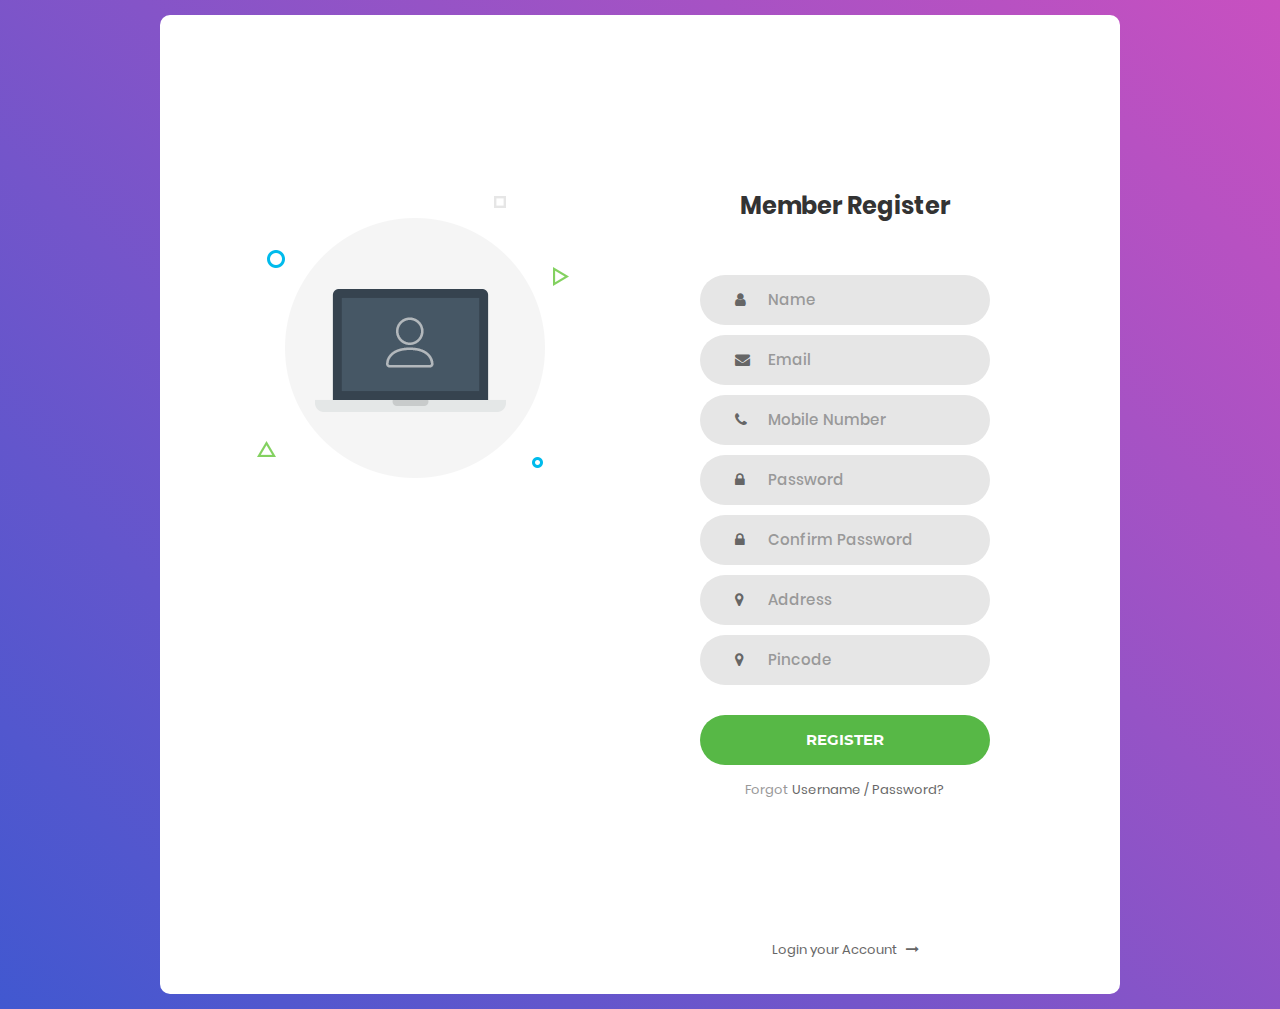
<file: log/register.html>
<!DOCTYPE html>
<html lang="en">
<head>
	<title>Login V1</title>
	<meta charset="UTF-8">
	<meta name="viewport" content="width=device-width, initial-scale=1">
<!--===============================================================================================-->	
	<link rel="icon" type="image/png" href="images/icons/favicon.ico"/>
<!--===============================================================================================-->
	<link rel="stylesheet" type="text/css" href="vendor/bootstrap/css/bootstrap.min.css">
<!--===============================================================================================-->
	<link rel="stylesheet" type="text/css" href="fonts/font-awesome-4.7.0/css/font-awesome.min.css">
<!--===============================================================================================-->
	<link rel="stylesheet" type="text/css" href="vendor/animate/animate.css">
<!--===============================================================================================-->	
	<link rel="stylesheet" type="text/css" href="vendor/css-hamburgers/hamburgers.min.css">
<!--===============================================================================================-->
	<link rel="stylesheet" type="text/css" href="vendor/select2/select2.min.css">
<!--===============================================================================================-->
	<link rel="stylesheet" type="text/css" href="css/util.css">
	<link rel="stylesheet" type="text/css" href="css/main.css">
<!--===============================================================================================-->
</head>
<body>
	
	<div class="limiter">
		<div class="container-login100">
			<div class="wrap-login100">
				<div class="login100-pic js-tilt" data-tilt>
					<img src="images/img-01.png" alt="IMG">
				</div>

				<form class="login100-form validate-form">
					<span class="login100-form-title">
						Member Register
					</span>

					<div class="wrap-input100 validate-input" >
						<input class="input100" type="text" name="name" placeholder="Name">
						<span class="focus-input100"></span>
						<span class="symbol-input100">
							<i class="fa fa-user" aria-hidden="true"></i>
						</span>
					</div>
					
					<div class="wrap-input100 validate-input">
						<input class="input100" type="text" name="email" placeholder="Email">
						<span class="focus-input100"></span>
						<span class="symbol-input100">
							<i class="fa fa-envelope" aria-hidden="true"></i>
						</span>
					</div>
					
					<div class="wrap-input100 validate-input">
						<input class="input100" type="text" name="number" placeholder="Mobile Number ">
						<span class="focus-input100"></span>
						<span class="symbol-input100">
							<i class="fa fa-phone" aria-hidden="true"></i>
						</span>
					</div>
					
					<div class="wrap-input100 validate-input" >
						<input class="input100" type="password" name="pass" placeholder="Password">
						<span class="focus-input100"></span>
						<span class="symbol-input100">
							<i class="fa fa-lock" aria-hidden="true"></i>
						</span>
					</div>
					
					<div class="wrap-input100 validate-input">
						<input class="input100" type="password" name="pass" placeholder="Confirm Password">
						<span class="focus-input100"></span>
						<span class="symbol-input100">
							<i class="fa fa-lock" aria-hidden="true"></i>
						</span>
					</div>
					
					<div class="wrap-input100 validate-input">
						<input class="input100" type="password" name="address" placeholder="Address">
						<span class="focus-input100"></span>
						<span class="symbol-input100">
							<i class="fa fa-map-marker" aria-hidden="true"></i>
						</span>
					</div>
					
					<div class="wrap-input100 validate-input">
						<input class="input100" type="password" name="address" placeholder="Pincode">
						<span class="focus-input100"></span>
						<span class="symbol-input100">
							<i class="fa fa-map-marker" aria-hidden="true"></i>
						</span>
					</div>
					
					<div class="container-login100-form-btn">
						<button class="login100-form-btn">
							Register
						</button>
					</div>

					<div class="text-center p-t-12">
						<span class="txt1">
							Forgot
						</span>
						<a class="txt2" href="#">
							Username / Password?
						</a>
					</div>

					<div class="text-center p-t-136">
						<a class="txt2" href="#">
							Login your Account
							<i class="fa fa-long-arrow-right m-l-5" aria-hidden="true"></i>
						</a>
					</div>
				</form>
			</div>
		</div>
	</div>
	
	

</body>
</html>
</file>
<file: log/css/util.css>
/*[ FONT SIZE ]
///////////////////////////////////////////////////////////
*/
.fs-1 {font-size: 1px;}
.fs-2 {font-size: 2px;}
.fs-3 {font-size: 3px;}
.fs-4 {font-size: 4px;}
.fs-5 {font-size: 5px;}
.fs-6 {font-size: 6px;}
.fs-7 {font-size: 7px;}
.fs-8 {font-size: 8px;}
.fs-9 {font-size: 9px;}
.fs-10 {font-size: 10px;}
.fs-11 {font-size: 11px;}
.fs-12 {font-size: 12px;}
.fs-13 {font-size: 13px;}
.fs-14 {font-size: 14px;}
.fs-15 {font-size: 15px;}
.fs-16 {font-size: 16px;}
.fs-17 {font-size: 17px;}
.fs-18 {font-size: 18px;}
.fs-19 {font-size: 19px;}
.fs-20 {font-size: 20px;}
.fs-21 {font-size: 21px;}
.fs-22 {font-size: 22px;}
.fs-23 {font-size: 23px;}
.fs-24 {font-size: 24px;}
.fs-25 {font-size: 25px;}
.fs-26 {font-size: 26px;}
.fs-27 {font-size: 27px;}
.fs-28 {font-size: 28px;}
.fs-29 {font-size: 29px;}
.fs-30 {font-size: 30px;}
.fs-31 {font-size: 31px;}
.fs-32 {font-size: 32px;}
.fs-33 {font-size: 33px;}
.fs-34 {font-size: 34px;}
.fs-35 {font-size: 35px;}
.fs-36 {font-size: 36px;}
.fs-37 {font-size: 37px;}
.fs-38 {font-size: 38px;}
.fs-39 {font-size: 39px;}
.fs-40 {font-size: 40px;}
.fs-41 {font-size: 41px;}
.fs-42 {font-size: 42px;}
.fs-43 {font-size: 43px;}
.fs-44 {font-size: 44px;}
.fs-45 {font-size: 45px;}
.fs-46 {font-size: 46px;}
.fs-47 {font-size: 47px;}
.fs-48 {font-size: 48px;}
.fs-49 {font-size: 49px;}
.fs-50 {font-size: 50px;}
.fs-51 {font-size: 51px;}
.fs-52 {font-size: 52px;}
.fs-53 {font-size: 53px;}
.fs-54 {font-size: 54px;}
.fs-55 {font-size: 55px;}
.fs-56 {font-size: 56px;}
.fs-57 {font-size: 57px;}
.fs-58 {font-size: 58px;}
.fs-59 {font-size: 59px;}
.fs-60 {font-size: 60px;}
.fs-61 {font-size: 61px;}
.fs-62 {font-size: 62px;}
.fs-63 {font-size: 63px;}
.fs-64 {font-size: 64px;}
.fs-65 {font-size: 65px;}
.fs-66 {font-size: 66px;}
.fs-67 {font-size: 67px;}
.fs-68 {font-size: 68px;}
.fs-69 {font-size: 69px;}
.fs-70 {font-size: 70px;}
.fs-71 {font-size: 71px;}
.fs-72 {font-size: 72px;}
.fs-73 {font-size: 73px;}
.fs-74 {font-size: 74px;}
.fs-75 {font-size: 75px;}
.fs-76 {font-size: 76px;}
.fs-77 {font-size: 77px;}
.fs-78 {font-size: 78px;}
.fs-79 {font-size: 79px;}
.fs-80 {font-size: 80px;}
.fs-81 {font-size: 81px;}
.fs-82 {font-size: 82px;}
.fs-83 {font-size: 83px;}
.fs-84 {font-size: 84px;}
.fs-85 {font-size: 85px;}
.fs-86 {font-size: 86px;}
.fs-87 {font-size: 87px;}
.fs-88 {font-size: 88px;}
.fs-89 {font-size: 89px;}
.fs-90 {font-size: 90px;}
.fs-91 {font-size: 91px;}
.fs-92 {font-size: 92px;}
.fs-93 {font-size: 93px;}
.fs-94 {font-size: 94px;}
.fs-95 {font-size: 95px;}
.fs-96 {font-size: 96px;}
.fs-97 {font-size: 97px;}
.fs-98 {font-size: 98px;}
.fs-99 {font-size: 99px;}
.fs-100 {font-size: 100px;}
.fs-101 {font-size: 101px;}
.fs-102 {font-size: 102px;}
.fs-103 {font-size: 103px;}
.fs-104 {font-size: 104px;}
.fs-105 {font-size: 105px;}
.fs-106 {font-size: 106px;}
.fs-107 {font-size: 107px;}
.fs-108 {font-size: 108px;}
.fs-109 {font-size: 109px;}
.fs-110 {font-size: 110px;}
.fs-111 {font-size: 111px;}
.fs-112 {font-size: 112px;}
.fs-113 {font-size: 113px;}
.fs-114 {font-size: 114px;}
.fs-115 {font-size: 115px;}
.fs-116 {font-size: 116px;}
.fs-117 {font-size: 117px;}
.fs-118 {font-size: 118px;}
.fs-119 {font-size: 119px;}
.fs-120 {font-size: 120px;}
.fs-121 {font-size: 121px;}
.fs-122 {font-size: 122px;}
.fs-123 {font-size: 123px;}
.fs-124 {font-size: 124px;}
.fs-125 {font-size: 125px;}
.fs-126 {font-size: 126px;}
.fs-127 {font-size: 127px;}
.fs-128 {font-size: 128px;}
.fs-129 {font-size: 129px;}
.fs-130 {font-size: 130px;}
.fs-131 {font-size: 131px;}
.fs-132 {font-size: 132px;}
.fs-133 {font-size: 133px;}
.fs-134 {font-size: 134px;}
.fs-135 {font-size: 135px;}
.fs-136 {font-size: 136px;}
.fs-137 {font-size: 137px;}
.fs-138 {font-size: 138px;}
.fs-139 {font-size: 139px;}
.fs-140 {font-size: 140px;}
.fs-141 {font-size: 141px;}
.fs-142 {font-size: 142px;}
.fs-143 {font-size: 143px;}
.fs-144 {font-size: 144px;}
.fs-145 {font-size: 145px;}
.fs-146 {font-size: 146px;}
.fs-147 {font-size: 147px;}
.fs-148 {font-size: 148px;}
.fs-149 {font-size: 149px;}
.fs-150 {font-size: 150px;}
.fs-151 {font-size: 151px;}
.fs-152 {font-size: 152px;}
.fs-153 {font-size: 153px;}
.fs-154 {font-size: 154px;}
.fs-155 {font-size: 155px;}
.fs-156 {font-size: 156px;}
.fs-157 {font-size: 157px;}
.fs-158 {font-size: 158px;}
.fs-159 {font-size: 159px;}
.fs-160 {font-size: 160px;}
.fs-161 {font-size: 161px;}
.fs-162 {font-size: 162px;}
.fs-163 {font-size: 163px;}
.fs-164 {font-size: 164px;}
.fs-165 {font-size: 165px;}
.fs-166 {font-size: 166px;}
.fs-167 {font-size: 167px;}
.fs-168 {font-size: 168px;}
.fs-169 {font-size: 169px;}
.fs-170 {font-size: 170px;}
.fs-171 {font-size: 171px;}
.fs-172 {font-size: 172px;}
.fs-173 {font-size: 173px;}
.fs-174 {font-size: 174px;}
.fs-175 {font-size: 175px;}
.fs-176 {font-size: 176px;}
.fs-177 {font-size: 177px;}
.fs-178 {font-size: 178px;}
.fs-179 {font-size: 179px;}
.fs-180 {font-size: 180px;}
.fs-181 {font-size: 181px;}
.fs-182 {font-size: 182px;}
.fs-183 {font-size: 183px;}
.fs-184 {font-size: 184px;}
.fs-185 {font-size: 185px;}
.fs-186 {font-size: 186px;}
.fs-187 {font-size: 187px;}
.fs-188 {font-size: 188px;}
.fs-189 {font-size: 189px;}
.fs-190 {font-size: 190px;}
.fs-191 {font-size: 191px;}
.fs-192 {font-size: 192px;}
.fs-193 {font-size: 193px;}
.fs-194 {font-size: 194px;}
.fs-195 {font-size: 195px;}
.fs-196 {font-size: 196px;}
.fs-197 {font-size: 197px;}
.fs-198 {font-size: 198px;}
.fs-199 {font-size: 199px;}
.fs-200 {font-size: 200px;}

/*[ PADDING ]
///////////////////////////////////////////////////////////
*/
.p-t-0 {padding-top: 0px;}
.p-t-1 {padding-top: 1px;}
.p-t-2 {padding-top: 2px;}
.p-t-3 {padding-top: 3px;}
.p-t-4 {padding-top: 4px;}
.p-t-5 {padding-top: 5px;}
.p-t-6 {padding-top: 6px;}
.p-t-7 {padding-top: 7px;}
.p-t-8 {padding-top: 8px;}
.p-t-9 {padding-top: 9px;}
.p-t-10 {padding-top: 10px;}
.p-t-11 {padding-top: 11px;}
.p-t-12 {padding-top: 12px;}
.p-t-13 {padding-top: 13px;}
.p-t-14 {padding-top: 14px;}
.p-t-15 {padding-top: 15px;}
.p-t-16 {padding-top: 16px;}
.p-t-17 {padding-top: 17px;}
.p-t-18 {padding-top: 18px;}
.p-t-19 {padding-top: 19px;}
.p-t-20 {padding-top: 20px;}
.p-t-21 {padding-top: 21px;}
.p-t-22 {padding-top: 22px;}
.p-t-23 {padding-top: 23px;}
.p-t-24 {padding-top: 24px;}
.p-t-25 {padding-top: 25px;}
.p-t-26 {padding-top: 26px;}
.p-t-27 {padding-top: 27px;}
.p-t-28 {padding-top: 28px;}
.p-t-29 {padding-top: 29px;}
.p-t-30 {padding-top: 30px;}
.p-t-31 {padding-top: 31px;}
.p-t-32 {padding-top: 32px;}
.p-t-33 {padding-top: 33px;}
.p-t-34 {padding-top: 34px;}
.p-t-35 {padding-top: 35px;}
.p-t-36 {padding-top: 36px;}
.p-t-37 {padding-top: 37px;}
.p-t-38 {padding-top: 38px;}
.p-t-39 {padding-top: 39px;}
.p-t-40 {padding-top: 40px;}
.p-t-41 {padding-top: 41px;}
.p-t-42 {padding-top: 42px;}
.p-t-43 {padding-top: 43px;}
.p-t-44 {padding-top: 44px;}
.p-t-45 {padding-top: 45px;}
.p-t-46 {padding-top: 46px;}
.p-t-47 {padding-top: 47px;}
.p-t-48 {padding-top: 48px;}
.p-t-49 {padding-top: 49px;}
.p-t-50 {padding-top: 50px;}
.p-t-51 {padding-top: 51px;}
.p-t-52 {padding-top: 52px;}
.p-t-53 {padding-top: 53px;}
.p-t-54 {padding-top: 54px;}
.p-t-55 {padding-top: 55px;}
.p-t-56 {padding-top: 56px;}
.p-t-57 {padding-top: 57px;}
.p-t-58 {padding-top: 58px;}
.p-t-59 {padding-top: 59px;}
.p-t-60 {padding-top: 60px;}
.p-t-61 {padding-top: 61px;}
.p-t-62 {padding-top: 62px;}
.p-t-63 {padding-top: 63px;}
.p-t-64 {padding-top: 64px;}
.p-t-65 {padding-top: 65px;}
.p-t-66 {padding-top: 66px;}
.p-t-67 {padding-top: 67px;}
.p-t-68 {padding-top: 68px;}
.p-t-69 {padding-top: 69px;}
.p-t-70 {padding-top: 70px;}
.p-t-71 {padding-top: 71px;}
.p-t-72 {padding-top: 72px;}
.p-t-73 {padding-top: 73px;}
.p-t-74 {padding-top: 74px;}
.p-t-75 {padding-top: 75px;}
.p-t-76 {padding-top: 76px;}
.p-t-77 {padding-top: 77px;}
.p-t-78 {padding-top: 78px;}
.p-t-79 {padding-top: 79px;}
.p-t-80 {padding-top: 80px;}
.p-t-81 {padding-top: 81px;}
.p-t-82 {padding-top: 82px;}
.p-t-83 {padding-top: 83px;}
.p-t-84 {padding-top: 84px;}
.p-t-85 {padding-top: 85px;}
.p-t-86 {padding-top: 86px;}
.p-t-87 {padding-top: 87px;}
.p-t-88 {padding-top: 88px;}
.p-t-89 {padding-top: 89px;}
.p-t-90 {padding-top: 90px;}
.p-t-91 {padding-top: 91px;}
.p-t-92 {padding-top: 92px;}
.p-t-93 {padding-top: 93px;}
.p-t-94 {padding-top: 94px;}
.p-t-95 {padding-top: 95px;}
.p-t-96 {padding-top: 96px;}
.p-t-97 {padding-top: 97px;}
.p-t-98 {padding-top: 98px;}
.p-t-99 {padding-top: 99px;}
.p-t-100 {padding-top: 100px;}
.p-t-101 {padding-top: 101px;}
.p-t-102 {padding-top: 102px;}
.p-t-103 {padding-top: 103px;}
.p-t-104 {padding-top: 104px;}
.p-t-105 {padding-top: 105px;}
.p-t-106 {padding-top: 106px;}
.p-t-107 {padding-top: 107px;}
.p-t-108 {padding-top: 108px;}
.p-t-109 {padding-top: 109px;}
.p-t-110 {padding-top: 110px;}
.p-t-111 {padding-top: 111px;}
.p-t-112 {padding-top: 112px;}
.p-t-113 {padding-top: 113px;}
.p-t-114 {padding-top: 114px;}
.p-t-115 {padding-top: 115px;}
.p-t-116 {padding-top: 116px;}
.p-t-117 {padding-top: 117px;}
.p-t-118 {padding-top: 118px;}
.p-t-119 {padding-top: 119px;}
.p-t-120 {padding-top: 120px;}
.p-t-121 {padding-top: 121px;}
.p-t-122 {padding-top: 122px;}
.p-t-123 {padding-top: 123px;}
.p-t-124 {padding-top: 124px;}
.p-t-125 {padding-top: 125px;}
.p-t-126 {padding-top: 126px;}
.p-t-127 {padding-top: 127px;}
.p-t-128 {padding-top: 128px;}
.p-t-129 {padding-top: 129px;}
.p-t-130 {padding-top: 130px;}
.p-t-131 {padding-top: 131px;}
.p-t-132 {padding-top: 132px;}
.p-t-133 {padding-top: 133px;}
.p-t-134 {padding-top: 134px;}
.p-t-135 {padding-top: 135px;}
.p-t-136 {padding-top: 136px;}
.p-t-137 {padding-top: 137px;}
.p-t-138 {padding-top: 138px;}
.p-t-139 {padding-top: 139px;}
.p-t-140 {padding-top: 140px;}
.p-t-141 {padding-top: 141px;}
.p-t-142 {padding-top: 142px;}
.p-t-143 {padding-top: 143px;}
.p-t-144 {padding-top: 144px;}
.p-t-145 {padding-top: 145px;}
.p-t-146 {padding-top: 146px;}
.p-t-147 {padding-top: 147px;}
.p-t-148 {padding-top: 148px;}
.p-t-149 {padding-top: 149px;}
.p-t-150 {padding-top: 150px;}
.p-t-151 {padding-top: 151px;}
.p-t-152 {padding-top: 152px;}
.p-t-153 {padding-top: 153px;}
.p-t-154 {padding-top: 154px;}
.p-t-155 {padding-top: 155px;}
.p-t-156 {padding-top: 156px;}
.p-t-157 {padding-top: 157px;}
.p-t-158 {padding-top: 158px;}
.p-t-159 {padding-top: 159px;}
.p-t-160 {padding-top: 160px;}
.p-t-161 {padding-top: 161px;}
.p-t-162 {padding-top: 162px;}
.p-t-163 {padding-top: 163px;}
.p-t-164 {padding-top: 164px;}
.p-t-165 {padding-top: 165px;}
.p-t-166 {padding-top: 166px;}
.p-t-167 {padding-top: 167px;}
.p-t-168 {padding-top: 168px;}
.p-t-169 {padding-top: 169px;}
.p-t-170 {padding-top: 170px;}
.p-t-171 {padding-top: 171px;}
.p-t-172 {padding-top: 172px;}
.p-t-173 {padding-top: 173px;}
.p-t-174 {padding-top: 174px;}
.p-t-175 {padding-top: 175px;}
.p-t-176 {padding-top: 176px;}
.p-t-177 {padding-top: 177px;}
.p-t-178 {padding-top: 178px;}
.p-t-179 {padding-top: 179px;}
.p-t-180 {padding-top: 180px;}
.p-t-181 {padding-top: 181px;}
.p-t-182 {padding-top: 182px;}
.p-t-183 {padding-top: 183px;}
.p-t-184 {padding-top: 184px;}
.p-t-185 {padding-top: 185px;}
.p-t-186 {padding-top: 186px;}
.p-t-187 {padding-top: 187px;}
.p-t-188 {padding-top: 188px;}
.p-t-189 {padding-top: 189px;}
.p-t-190 {padding-top: 190px;}
.p-t-191 {padding-top: 191px;}
.p-t-192 {padding-top: 192px;}
.p-t-193 {padding-top: 193px;}
.p-t-194 {padding-top: 194px;}
.p-t-195 {padding-top: 195px;}
.p-t-196 {padding-top: 196px;}
.p-t-197 {padding-top: 197px;}
.p-t-198 {padding-top: 198px;}
.p-t-199 {padding-top: 199px;}
.p-t-200 {padding-top: 200px;}
.p-t-201 {padding-top: 201px;}
.p-t-202 {padding-top: 202px;}
.p-t-203 {padding-top: 203px;}
.p-t-204 {padding-top: 204px;}
.p-t-205 {padding-top: 205px;}
.p-t-206 {padding-top: 206px;}
.p-t-207 {padding-top: 207px;}
.p-t-208 {padding-top: 208px;}
.p-t-209 {padding-top: 209px;}
.p-t-210 {padding-top: 210px;}
.p-t-211 {padding-top: 211px;}
.p-t-212 {padding-top: 212px;}
.p-t-213 {padding-top: 213px;}
.p-t-214 {padding-top: 214px;}
.p-t-215 {padding-top: 215px;}
.p-t-216 {padding-top: 216px;}
.p-t-217 {padding-top: 217px;}
.p-t-218 {padding-top: 218px;}
.p-t-219 {padding-top: 219px;}
.p-t-220 {padding-top: 220px;}
.p-t-221 {padding-top: 221px;}
.p-t-222 {padding-top: 222px;}
.p-t-223 {padding-top: 223px;}
.p-t-224 {padding-top: 224px;}
.p-t-225 {padding-top: 225px;}
.p-t-226 {padding-top: 226px;}
.p-t-227 {padding-top: 227px;}
.p-t-228 {padding-top: 228px;}
.p-t-229 {padding-top: 229px;}
.p-t-230 {padding-top: 230px;}
.p-t-231 {padding-top: 231px;}
.p-t-232 {padding-top: 232px;}
.p-t-233 {padding-top: 233px;}
.p-t-234 {padding-top: 234px;}
.p-t-235 {padding-top: 235px;}
.p-t-236 {padding-top: 236px;}
.p-t-237 {padding-top: 237px;}
.p-t-238 {padding-top: 238px;}
.p-t-239 {padding-top: 239px;}
.p-t-240 {padding-top: 240px;}
.p-t-241 {padding-top: 241px;}
.p-t-242 {padding-top: 242px;}
.p-t-243 {padding-top: 243px;}
.p-t-244 {padding-top: 244px;}
.p-t-245 {padding-top: 245px;}
.p-t-246 {padding-top: 246px;}
.p-t-247 {padding-top: 247px;}
.p-t-248 {padding-top: 248px;}
.p-t-249 {padding-top: 249px;}
.p-t-250 {padding-top: 250px;}
.p-b-0 {padding-bottom: 0px;}
.p-b-1 {padding-bottom: 1px;}
.p-b-2 {padding-bottom: 2px;}
.p-b-3 {padding-bottom: 3px;}
.p-b-4 {padding-bottom: 4px;}
.p-b-5 {padding-bottom: 5px;}
.p-b-6 {padding-bottom: 6px;}
.p-b-7 {padding-bottom: 7px;}
.p-b-8 {padding-bottom: 8px;}
.p-b-9 {padding-bottom: 9px;}
.p-b-10 {padding-bottom: 10px;}
.p-b-11 {padding-bottom: 11px;}
.p-b-12 {padding-bottom: 12px;}
.p-b-13 {padding-bottom: 13px;}
.p-b-14 {padding-bottom: 14px;}
.p-b-15 {padding-bottom: 15px;}
.p-b-16 {padding-bottom: 16px;}
.p-b-17 {padding-bottom: 17px;}
.p-b-18 {padding-bottom: 18px;}
.p-b-19 {padding-bottom: 19px;}
.p-b-20 {padding-bottom: 20px;}
.p-b-21 {padding-bottom: 21px;}
.p-b-22 {padding-bottom: 22px;}
.p-b-23 {padding-bottom: 23px;}
.p-b-24 {padding-bottom: 24px;}
.p-b-25 {padding-bottom: 25px;}
.p-b-26 {padding-bottom: 26px;}
.p-b-27 {padding-bottom: 27px;}
.p-b-28 {padding-bottom: 28px;}
.p-b-29 {padding-bottom: 29px;}
.p-b-30 {padding-bottom: 30px;}
.p-b-31 {padding-bottom: 31px;}
.p-b-32 {padding-bottom: 32px;}
.p-b-33 {padding-bottom: 33px;}
.p-b-34 {padding-bottom: 34px;}
.p-b-35 {padding-bottom: 35px;}
.p-b-36 {padding-bottom: 36px;}
.p-b-37 {padding-bottom: 37px;}
.p-b-38 {padding-bottom: 38px;}
.p-b-39 {padding-bottom: 39px;}
.p-b-40 {padding-bottom: 40px;}
.p-b-41 {padding-bottom: 41px;}
.p-b-42 {padding-bottom: 42px;}
.p-b-43 {padding-bottom: 43px;}
.p-b-44 {padding-bottom: 44px;}
.p-b-45 {padding-bottom: 45px;}
.p-b-46 {padding-bottom: 46px;}
.p-b-47 {padding-bottom: 47px;}
.p-b-48 {padding-bottom: 48px;}
.p-b-49 {padding-bottom: 49px;}
.p-b-50 {padding-bottom: 50px;}
.p-b-51 {padding-bottom: 51px;}
.p-b-52 {padding-bottom: 52px;}
.p-b-53 {padding-bottom: 53px;}
.p-b-54 {padding-bottom: 54px;}
.p-b-55 {padding-bottom: 55px;}
.p-b-56 {padding-bottom: 56px;}
.p-b-57 {padding-bottom: 57px;}
.p-b-58 {padding-bottom: 58px;}
.p-b-59 {padding-bottom: 59px;}
.p-b-60 {padding-bottom: 60px;}
.p-b-61 {padding-bottom: 61px;}
.p-b-62 {padding-bottom: 62px;}
.p-b-63 {padding-bottom: 63px;}
.p-b-64 {padding-bottom: 64px;}
.p-b-65 {padding-bottom: 65px;}
.p-b-66 {padding-bottom: 66px;}
.p-b-67 {padding-bottom: 67px;}
.p-b-68 {padding-bottom: 68px;}
.p-b-69 {padding-bottom: 69px;}
.p-b-70 {padding-bottom: 70px;}
.p-b-71 {padding-bottom: 71px;}
.p-b-72 {padding-bottom: 72px;}
.p-b-73 {padding-bottom: 73px;}
.p-b-74 {padding-bottom: 74px;}
.p-b-75 {padding-bottom: 75px;}
.p-b-76 {padding-bottom: 76px;}
.p-b-77 {padding-bottom: 77px;}
.p-b-78 {padding-bottom: 78px;}
.p-b-79 {padding-bottom: 79px;}
.p-b-80 {padding-bottom: 80px;}
.p-b-81 {padding-bottom: 81px;}
.p-b-82 {padding-bottom: 82px;}
.p-b-83 {padding-bottom: 83px;}
.p-b-84 {padding-bottom: 84px;}
.p-b-85 {padding-bottom: 85px;}
.p-b-86 {padding-bottom: 86px;}
.p-b-87 {padding-bottom: 87px;}
.p-b-88 {padding-bottom: 88px;}
.p-b-89 {padding-bottom: 89px;}
.p-b-90 {padding-bottom: 90px;}
.p-b-91 {padding-bottom: 91px;}
.p-b-92 {padding-bottom: 92px;}
.p-b-93 {padding-bottom: 93px;}
.p-b-94 {padding-bottom: 94px;}
.p-b-95 {padding-bottom: 95px;}
.p-b-96 {padding-bottom: 96px;}
.p-b-97 {padding-bottom: 97px;}
.p-b-98 {padding-bottom: 98px;}
.p-b-99 {padding-bottom: 99px;}
.p-b-100 {padding-bottom: 100px;}
.p-b-101 {padding-bottom: 101px;}
.p-b-102 {padding-bottom: 102px;}
.p-b-103 {padding-bottom: 103px;}
.p-b-104 {padding-bottom: 104px;}
.p-b-105 {padding-bottom: 105px;}
.p-b-106 {padding-bottom: 106px;}
.p-b-107 {padding-bottom: 107px;}
.p-b-108 {padding-bottom: 108px;}
.p-b-109 {padding-bottom: 109px;}
.p-b-110 {padding-bottom: 110px;}
.p-b-111 {padding-bottom: 111px;}
.p-b-112 {padding-bottom: 112px;}
.p-b-113 {padding-bottom: 113px;}
.p-b-114 {padding-bottom: 114px;}
.p-b-115 {padding-bottom: 115px;}
.p-b-116 {padding-bottom: 116px;}
.p-b-117 {padding-bottom: 117px;}
.p-b-118 {padding-bottom: 118px;}
.p-b-119 {padding-bottom: 119px;}
.p-b-120 {padding-bottom: 120px;}
.p-b-121 {padding-bottom: 121px;}
.p-b-122 {padding-bottom: 122px;}
.p-b-123 {padding-bottom: 123px;}
.p-b-124 {padding-bottom: 124px;}
.p-b-125 {padding-bottom: 125px;}
.p-b-126 {padding-bottom: 126px;}
.p-b-127 {padding-bottom: 127px;}
.p-b-128 {padding-bottom: 128px;}
.p-b-129 {padding-bottom: 129px;}
.p-b-130 {padding-bottom: 130px;}
.p-b-131 {padding-bottom: 131px;}
.p-b-132 {padding-bottom: 132px;}
.p-b-133 {padding-bottom: 133px;}
.p-b-134 {padding-bottom: 134px;}
.p-b-135 {padding-bottom: 135px;}
.p-b-136 {padding-bottom: 136px;}
.p-b-137 {padding-bottom: 137px;}
.p-b-138 {padding-bottom: 138px;}
.p-b-139 {padding-bottom: 139px;}
.p-b-140 {padding-bottom: 140px;}
.p-b-141 {padding-bottom: 141px;}
.p-b-142 {padding-bottom: 142px;}
.p-b-143 {padding-bottom: 143px;}
.p-b-144 {padding-bottom: 144px;}
.p-b-145 {padding-bottom: 145px;}
.p-b-146 {padding-bottom: 146px;}
.p-b-147 {padding-bottom: 147px;}
.p-b-148 {padding-bottom: 148px;}
.p-b-149 {padding-bottom: 149px;}
.p-b-150 {padding-bottom: 150px;}
.p-b-151 {padding-bottom: 151px;}
.p-b-152 {padding-bottom: 152px;}
.p-b-153 {padding-bottom: 153px;}
.p-b-154 {padding-bottom: 154px;}
.p-b-155 {padding-bottom: 155px;}
.p-b-156 {padding-bottom: 156px;}
.p-b-157 {padding-bottom: 157px;}
.p-b-158 {padding-bottom: 158px;}
.p-b-159 {padding-bottom: 159px;}
.p-b-160 {padding-bottom: 160px;}
.p-b-161 {padding-bottom: 161px;}
.p-b-162 {padding-bottom: 162px;}
.p-b-163 {padding-bottom: 163px;}
.p-b-164 {padding-bottom: 164px;}
.p-b-165 {padding-bottom: 165px;}
.p-b-166 {padding-bottom: 166px;}
.p-b-167 {padding-bottom: 167px;}
.p-b-168 {padding-bottom: 168px;}
.p-b-169 {padding-bottom: 169px;}
.p-b-170 {padding-bottom: 170px;}
.p-b-171 {padding-bottom: 171px;}
.p-b-172 {padding-bottom: 172px;}
.p-b-173 {padding-bottom: 173px;}
.p-b-174 {padding-bottom: 174px;}
.p-b-175 {padding-bottom: 175px;}
.p-b-176 {padding-bottom: 176px;}
.p-b-177 {padding-bottom: 177px;}
.p-b-178 {padding-bottom: 178px;}
.p-b-179 {padding-bottom: 179px;}
.p-b-180 {padding-bottom: 180px;}
.p-b-181 {padding-bottom: 181px;}
.p-b-182 {padding-bottom: 182px;}
.p-b-183 {padding-bottom: 183px;}
.p-b-184 {padding-bottom: 184px;}
.p-b-185 {padding-bottom: 185px;}
.p-b-186 {padding-bottom: 186px;}
.p-b-187 {padding-bottom: 187px;}
.p-b-188 {padding-bottom: 188px;}
.p-b-189 {padding-bottom: 189px;}
.p-b-190 {padding-bottom: 190px;}
.p-b-191 {padding-bottom: 191px;}
.p-b-192 {padding-bottom: 192px;}
.p-b-193 {padding-bottom: 193px;}
.p-b-194 {padding-bottom: 194px;}
.p-b-195 {padding-bottom: 195px;}
.p-b-196 {padding-bottom: 196px;}
.p-b-197 {padding-bottom: 197px;}
.p-b-198 {padding-bottom: 198px;}
.p-b-199 {padding-bottom: 199px;}
.p-b-200 {padding-bottom: 200px;}
.p-b-201 {padding-bottom: 201px;}
.p-b-202 {padding-bottom: 202px;}
.p-b-203 {padding-bottom: 203px;}
.p-b-204 {padding-bottom: 204px;}
.p-b-205 {padding-bottom: 205px;}
.p-b-206 {padding-bottom: 206px;}
.p-b-207 {padding-bottom: 207px;}
.p-b-208 {padding-bottom: 208px;}
.p-b-209 {padding-bottom: 209px;}
.p-b-210 {padding-bottom: 210px;}
.p-b-211 {padding-bottom: 211px;}
.p-b-212 {padding-bottom: 212px;}
.p-b-213 {padding-bottom: 213px;}
.p-b-214 {padding-bottom: 214px;}
.p-b-215 {padding-bottom: 215px;}
.p-b-216 {padding-bottom: 216px;}
.p-b-217 {padding-bottom: 217px;}
.p-b-218 {padding-bottom: 218px;}
.p-b-219 {padding-bottom: 219px;}
.p-b-220 {padding-bottom: 220px;}
.p-b-221 {padding-bottom: 221px;}
.p-b-222 {padding-bottom: 222px;}
.p-b-223 {padding-bottom: 223px;}
.p-b-224 {padding-bottom: 224px;}
.p-b-225 {padding-bottom: 225px;}
.p-b-226 {padding-bottom: 226px;}
.p-b-227 {padding-bottom: 227px;}
.p-b-228 {padding-bottom: 228px;}
.p-b-229 {padding-bottom: 229px;}
.p-b-230 {padding-bottom: 230px;}
.p-b-231 {padding-bottom: 231px;}
.p-b-232 {padding-bottom: 232px;}
.p-b-233 {padding-bottom: 233px;}
.p-b-234 {padding-bottom: 234px;}
.p-b-235 {padding-bottom: 235px;}
.p-b-236 {padding-bottom: 236px;}
.p-b-237 {padding-bottom: 237px;}
.p-b-238 {padding-bottom: 238px;}
.p-b-239 {padding-bottom: 239px;}
.p-b-240 {padding-bottom: 240px;}
.p-b-241 {padding-bottom: 241px;}
.p-b-242 {padding-bottom: 242px;}
.p-b-243 {padding-bottom: 243px;}
.p-b-244 {padding-bottom: 244px;}
.p-b-245 {padding-bottom: 245px;}
.p-b-246 {padding-bottom: 246px;}
.p-b-247 {padding-bottom: 247px;}
.p-b-248 {padding-bottom: 248px;}
.p-b-249 {padding-bottom: 249px;}
.p-b-250 {padding-bottom: 250px;}
.p-l-0 {padding-left: 0px;}
.p-l-1 {padding-left: 1px;}
.p-l-2 {padding-left: 2px;}
.p-l-3 {padding-left: 3px;}
.p-l-4 {padding-left: 4px;}
.p-l-5 {padding-left: 5px;}
.p-l-6 {padding-left: 6px;}
.p-l-7 {padding-left: 7px;}
.p-l-8 {padding-left: 8px;}
.p-l-9 {padding-left: 9px;}
.p-l-10 {padding-left: 10px;}
.p-l-11 {padding-left: 11px;}
.p-l-12 {padding-left: 12px;}
.p-l-13 {padding-left: 13px;}
.p-l-14 {padding-left: 14px;}
.p-l-15 {padding-left: 15px;}
.p-l-16 {padding-left: 16px;}
.p-l-17 {padding-left: 17px;}
.p-l-18 {padding-left: 18px;}
.p-l-19 {padding-left: 19px;}
.p-l-20 {padding-left: 20px;}
.p-l-21 {padding-left: 21px;}
.p-l-22 {padding-left: 22px;}
.p-l-23 {padding-left: 23px;}
.p-l-24 {padding-left: 24px;}
.p-l-25 {padding-left: 25px;}
.p-l-26 {padding-left: 26px;}
.p-l-27 {padding-left: 27px;}
.p-l-28 {padding-left: 28px;}
.p-l-29 {padding-left: 29px;}
.p-l-30 {padding-left: 30px;}
.p-l-31 {padding-left: 31px;}
.p-l-32 {padding-left: 32px;}
.p-l-33 {padding-left: 33px;}
.p-l-34 {padding-left: 34px;}
.p-l-35 {padding-left: 35px;}
.p-l-36 {padding-left: 36px;}
.p-l-37 {padding-left: 37px;}
.p-l-38 {padding-left: 38px;}
.p-l-39 {padding-left: 39px;}
.p-l-40 {padding-left: 40px;}
.p-l-41 {padding-left: 41px;}
.p-l-42 {padding-left: 42px;}
.p-l-43 {padding-left: 43px;}
.p-l-44 {padding-left: 44px;}
.p-l-45 {padding-left: 45px;}
.p-l-46 {padding-left: 46px;}
.p-l-47 {padding-left: 47px;}
.p-l-48 {padding-left: 48px;}
.p-l-49 {padding-left: 49px;}
.p-l-50 {padding-left: 50px;}
.p-l-51 {padding-left: 51px;}
.p-l-52 {padding-left: 52px;}
.p-l-53 {padding-left: 53px;}
.p-l-54 {padding-left: 54px;}
.p-l-55 {padding-left: 55px;}
.p-l-56 {padding-left: 56px;}
.p-l-57 {padding-left: 57px;}
.p-l-58 {padding-left: 58px;}
.p-l-59 {padding-left: 59px;}
.p-l-60 {padding-left: 60px;}
.p-l-61 {padding-left: 61px;}
.p-l-62 {padding-left: 62px;}
.p-l-63 {padding-left: 63px;}
.p-l-64 {padding-left: 64px;}
.p-l-65 {padding-left: 65px;}
.p-l-66 {padding-left: 66px;}
.p-l-67 {padding-left: 67px;}
.p-l-68 {padding-left: 68px;}
.p-l-69 {padding-left: 69px;}
.p-l-70 {padding-left: 70px;}
.p-l-71 {padding-left: 71px;}
.p-l-72 {padding-left: 72px;}
.p-l-73 {padding-left: 73px;}
.p-l-74 {padding-left: 74px;}
.p-l-75 {padding-left: 75px;}
.p-l-76 {padding-left: 76px;}
.p-l-77 {padding-left: 77px;}
.p-l-78 {padding-left: 78px;}
.p-l-79 {padding-left: 79px;}
.p-l-80 {padding-left: 80px;}
.p-l-81 {padding-left: 81px;}
.p-l-82 {padding-left: 82px;}
.p-l-83 {padding-left: 83px;}
.p-l-84 {padding-left: 84px;}
.p-l-85 {padding-left: 85px;}
.p-l-86 {padding-left: 86px;}
.p-l-87 {padding-left: 87px;}
.p-l-88 {padding-left: 88px;}
.p-l-89 {padding-left: 89px;}
.p-l-90 {padding-left: 90px;}
.p-l-91 {padding-left: 91px;}
.p-l-92 {padding-left: 92px;}
.p-l-93 {padding-left: 93px;}
.p-l-94 {padding-left: 94px;}
.p-l-95 {padding-left: 95px;}
.p-l-96 {padding-left: 96px;}
.p-l-97 {padding-left: 97px;}
.p-l-98 {padding-left: 98px;}
.p-l-99 {padding-left: 99px;}
.p-l-100 {padding-left: 100px;}
.p-l-101 {padding-left: 101px;}
.p-l-102 {padding-left: 102px;}
.p-l-103 {padding-left: 103px;}
.p-l-104 {padding-left: 104px;}
.p-l-105 {padding-left: 105px;}
.p-l-106 {padding-left: 106px;}
.p-l-107 {padding-left: 107px;}
.p-l-108 {padding-left: 108px;}
.p-l-109 {padding-left: 109px;}
.p-l-110 {padding-left: 110px;}
.p-l-111 {padding-left: 111px;}
.p-l-112 {padding-left: 112px;}
.p-l-113 {padding-left: 113px;}
.p-l-114 {padding-left: 114px;}
.p-l-115 {padding-left: 115px;}
.p-l-116 {padding-left: 116px;}
.p-l-117 {padding-left: 117px;}
.p-l-118 {padding-left: 118px;}
.p-l-119 {padding-left: 119px;}
.p-l-120 {padding-left: 120px;}
.p-l-121 {padding-left: 121px;}
.p-l-122 {padding-left: 122px;}
.p-l-123 {padding-left: 123px;}
.p-l-124 {padding-left: 124px;}
.p-l-125 {padding-left: 125px;}
.p-l-126 {padding-left: 126px;}
.p-l-127 {padding-left: 127px;}
.p-l-128 {padding-left: 128px;}
.p-l-129 {padding-left: 129px;}
.p-l-130 {padding-left: 130px;}
.p-l-131 {padding-left: 131px;}
.p-l-132 {padding-left: 132px;}
.p-l-133 {padding-left: 133px;}
.p-l-134 {padding-left: 134px;}
.p-l-135 {padding-left: 135px;}
.p-l-136 {padding-left: 136px;}
.p-l-137 {padding-left: 137px;}
.p-l-138 {padding-left: 138px;}
.p-l-139 {padding-left: 139px;}
.p-l-140 {padding-left: 140px;}
.p-l-141 {padding-left: 141px;}
.p-l-142 {padding-left: 142px;}
.p-l-143 {padding-left: 143px;}
.p-l-144 {padding-left: 144px;}
.p-l-145 {padding-left: 145px;}
.p-l-146 {padding-left: 146px;}
.p-l-147 {padding-left: 147px;}
.p-l-148 {padding-left: 148px;}
.p-l-149 {padding-left: 149px;}
.p-l-150 {padding-left: 150px;}
.p-l-151 {padding-left: 151px;}
.p-l-152 {padding-left: 152px;}
.p-l-153 {padding-left: 153px;}
.p-l-154 {padding-left: 154px;}
.p-l-155 {padding-left: 155px;}
.p-l-156 {padding-left: 156px;}
.p-l-157 {padding-left: 157px;}
.p-l-158 {padding-left: 158px;}
.p-l-159 {padding-left: 159px;}
.p-l-160 {padding-left: 160px;}
.p-l-161 {padding-left: 161px;}
.p-l-162 {padding-left: 162px;}
.p-l-163 {padding-left: 163px;}
.p-l-164 {padding-left: 164px;}
.p-l-165 {padding-left: 165px;}
.p-l-166 {padding-left: 166px;}
.p-l-167 {padding-left: 167px;}
.p-l-168 {padding-left: 168px;}
.p-l-169 {padding-left: 169px;}
.p-l-170 {padding-left: 170px;}
.p-l-171 {padding-left: 171px;}
.p-l-172 {padding-left: 172px;}
.p-l-173 {padding-left: 173px;}
.p-l-174 {padding-left: 174px;}
.p-l-175 {padding-left: 175px;}
.p-l-176 {padding-left: 176px;}
.p-l-177 {padding-left: 177px;}
.p-l-178 {padding-left: 178px;}
.p-l-179 {padding-left: 179px;}
.p-l-180 {padding-left: 180px;}
.p-l-181 {padding-left: 181px;}
.p-l-182 {padding-left: 182px;}
.p-l-183 {padding-left: 183px;}
.p-l-184 {padding-left: 184px;}
.p-l-185 {padding-left: 185px;}
.p-l-186 {padding-left: 186px;}
.p-l-187 {padding-left: 187px;}
.p-l-188 {padding-left: 188px;}
.p-l-189 {padding-left: 189px;}
.p-l-190 {padding-left: 190px;}
.p-l-191 {padding-left: 191px;}
.p-l-192 {padding-left: 192px;}
.p-l-193 {padding-left: 193px;}
.p-l-194 {padding-left: 194px;}
.p-l-195 {padding-left: 195px;}
.p-l-196 {padding-left: 196px;}
.p-l-197 {padding-left: 197px;}
.p-l-198 {padding-left: 198px;}
.p-l-199 {padding-left: 199px;}
.p-l-200 {padding-left: 200px;}
.p-l-201 {padding-left: 201px;}
.p-l-202 {padding-left: 202px;}
.p-l-203 {padding-left: 203px;}
.p-l-204 {padding-left: 204px;}
.p-l-205 {padding-left: 205px;}
.p-l-206 {padding-left: 206px;}
.p-l-207 {padding-left: 207px;}
.p-l-208 {padding-left: 208px;}
.p-l-209 {padding-left: 209px;}
.p-l-210 {padding-left: 210px;}
.p-l-211 {padding-left: 211px;}
.p-l-212 {padding-left: 212px;}
.p-l-213 {padding-left: 213px;}
.p-l-214 {padding-left: 214px;}
.p-l-215 {padding-left: 215px;}
.p-l-216 {padding-left: 216px;}
.p-l-217 {padding-left: 217px;}
.p-l-218 {padding-left: 218px;}
.p-l-219 {padding-left: 219px;}
.p-l-220 {padding-left: 220px;}
.p-l-221 {padding-left: 221px;}
.p-l-222 {padding-left: 222px;}
.p-l-223 {padding-left: 223px;}
.p-l-224 {padding-left: 224px;}
.p-l-225 {padding-left: 225px;}
.p-l-226 {padding-left: 226px;}
.p-l-227 {padding-left: 227px;}
.p-l-228 {padding-left: 228px;}
.p-l-229 {padding-left: 229px;}
.p-l-230 {padding-left: 230px;}
.p-l-231 {padding-left: 231px;}
.p-l-232 {padding-left: 232px;}
.p-l-233 {padding-left: 233px;}
.p-l-234 {padding-left: 234px;}
.p-l-235 {padding-left: 235px;}
.p-l-236 {padding-left: 236px;}
.p-l-237 {padding-left: 237px;}
.p-l-238 {padding-left: 238px;}
.p-l-239 {padding-left: 239px;}
.p-l-240 {padding-left: 240px;}
.p-l-241 {padding-left: 241px;}
.p-l-242 {padding-left: 242px;}
.p-l-243 {padding-left: 243px;}
.p-l-244 {padding-left: 244px;}
.p-l-245 {padding-left: 245px;}
.p-l-246 {padding-left: 246px;}
.p-l-247 {padding-left: 247px;}
.p-l-248 {padding-left: 248px;}
.p-l-249 {padding-left: 249px;}
.p-l-250 {padding-left: 250px;}
.p-r-0 {padding-right: 0px;}
.p-r-1 {padding-right: 1px;}
.p-r-2 {padding-right: 2px;}
.p-r-3 {padding-right: 3px;}
.p-r-4 {padding-right: 4px;}
.p-r-5 {padding-right: 5px;}
.p-r-6 {padding-right: 6px;}
.p-r-7 {padding-right: 7px;}
.p-r-8 {padding-right: 8px;}
.p-r-9 {padding-right: 9px;}
.p-r-10 {padding-right: 10px;}
.p-r-11 {padding-right: 11px;}
.p-r-12 {padding-right: 12px;}
.p-r-13 {padding-right: 13px;}
.p-r-14 {padding-right: 14px;}
.p-r-15 {padding-right: 15px;}
.p-r-16 {padding-right: 16px;}
.p-r-17 {padding-right: 17px;}
.p-r-18 {padding-right: 18px;}
.p-r-19 {padding-right: 19px;}
.p-r-20 {padding-right: 20px;}
.p-r-21 {padding-right: 21px;}
.p-r-22 {padding-right: 22px;}
.p-r-23 {padding-right: 23px;}
.p-r-24 {padding-right: 24px;}
.p-r-25 {padding-right: 25px;}
.p-r-26 {padding-right: 26px;}
.p-r-27 {padding-right: 27px;}
.p-r-28 {padding-right: 28px;}
.p-r-29 {padding-right: 29px;}
.p-r-30 {padding-right: 30px;}
.p-r-31 {padding-right: 31px;}
.p-r-32 {padding-right: 32px;}
.p-r-33 {padding-right: 33px;}
.p-r-34 {padding-right: 34px;}
.p-r-35 {padding-right: 35px;}
.p-r-36 {padding-right: 36px;}
.p-r-37 {padding-right: 37px;}
.p-r-38 {padding-right: 38px;}
.p-r-39 {padding-right: 39px;}
.p-r-40 {padding-right: 40px;}
.p-r-41 {padding-right: 41px;}
.p-r-42 {padding-right: 42px;}
.p-r-43 {padding-right: 43px;}
.p-r-44 {padding-right: 44px;}
.p-r-45 {padding-right: 45px;}
.p-r-46 {padding-right: 46px;}
.p-r-47 {padding-right: 47px;}
.p-r-48 {padding-right: 48px;}
.p-r-49 {padding-right: 49px;}
.p-r-50 {padding-right: 50px;}
.p-r-51 {padding-right: 51px;}
.p-r-52 {padding-right: 52px;}
.p-r-53 {padding-right: 53px;}
.p-r-54 {padding-right: 54px;}
.p-r-55 {padding-right: 55px;}
.p-r-56 {padding-right: 56px;}
.p-r-57 {padding-right: 57px;}
.p-r-58 {padding-right: 58px;}
.p-r-59 {padding-right: 59px;}
.p-r-60 {padding-right: 60px;}
.p-r-61 {padding-right: 61px;}
.p-r-62 {padding-right: 62px;}
.p-r-63 {padding-right: 63px;}
.p-r-64 {padding-right: 64px;}
.p-r-65 {padding-right: 65px;}
.p-r-66 {padding-right: 66px;}
.p-r-67 {padding-right: 67px;}
.p-r-68 {padding-right: 68px;}
.p-r-69 {padding-right: 69px;}
.p-r-70 {padding-right: 70px;}
.p-r-71 {padding-right: 71px;}
.p-r-72 {padding-right: 72px;}
.p-r-73 {padding-right: 73px;}
.p-r-74 {padding-right: 74px;}
.p-r-75 {padding-right: 75px;}
.p-r-76 {padding-right: 76px;}
.p-r-77 {padding-right: 77px;}
.p-r-78 {padding-right: 78px;}
.p-r-79 {padding-right: 79px;}
.p-r-80 {padding-right: 80px;}
.p-r-81 {padding-right: 81px;}
.p-r-82 {padding-right: 82px;}
.p-r-83 {padding-right: 83px;}
.p-r-84 {padding-right: 84px;}
.p-r-85 {padding-right: 85px;}
.p-r-86 {padding-right: 86px;}
.p-r-87 {padding-right: 87px;}
.p-r-88 {padding-right: 88px;}
.p-r-89 {padding-right: 89px;}
.p-r-90 {padding-right: 90px;}
.p-r-91 {padding-right: 91px;}
.p-r-92 {padding-right: 92px;}
.p-r-93 {padding-right: 93px;}
.p-r-94 {padding-right: 94px;}
.p-r-95 {padding-right: 95px;}
.p-r-96 {padding-right: 96px;}
.p-r-97 {padding-right: 97px;}
.p-r-98 {padding-right: 98px;}
.p-r-99 {padding-right: 99px;}
.p-r-100 {padding-right: 100px;}
.p-r-101 {padding-right: 101px;}
.p-r-102 {padding-right: 102px;}
.p-r-103 {padding-right: 103px;}
.p-r-104 {padding-right: 104px;}
.p-r-105 {padding-right: 105px;}
.p-r-106 {padding-right: 106px;}
.p-r-107 {padding-right: 107px;}
.p-r-108 {padding-right: 108px;}
.p-r-109 {padding-right: 109px;}
.p-r-110 {padding-right: 110px;}
.p-r-111 {padding-right: 111px;}
.p-r-112 {padding-right: 112px;}
.p-r-113 {padding-right: 113px;}
.p-r-114 {padding-right: 114px;}
.p-r-115 {padding-right: 115px;}
.p-r-116 {padding-right: 116px;}
.p-r-117 {padding-right: 117px;}
.p-r-118 {padding-right: 118px;}
.p-r-119 {padding-right: 119px;}
.p-r-120 {padding-right: 120px;}
.p-r-121 {padding-right: 121px;}
.p-r-122 {padding-right: 122px;}
.p-r-123 {padding-right: 123px;}
.p-r-124 {padding-right: 124px;}
.p-r-125 {padding-right: 125px;}
.p-r-126 {padding-right: 126px;}
.p-r-127 {padding-right: 127px;}
.p-r-128 {padding-right: 128px;}
.p-r-129 {padding-right: 129px;}
.p-r-130 {padding-right: 130px;}
.p-r-131 {padding-right: 131px;}
.p-r-132 {padding-right: 132px;}
.p-r-133 {padding-right: 133px;}
.p-r-134 {padding-right: 134px;}
.p-r-135 {padding-right: 135px;}
.p-r-136 {padding-right: 136px;}
.p-r-137 {padding-right: 137px;}
.p-r-138 {padding-right: 138px;}
.p-r-139 {padding-right: 139px;}
.p-r-140 {padding-right: 140px;}
.p-r-141 {padding-right: 141px;}
.p-r-142 {padding-right: 142px;}
.p-r-143 {padding-right: 143px;}
.p-r-144 {padding-right: 144px;}
.p-r-145 {padding-right: 145px;}
.p-r-146 {padding-right: 146px;}
.p-r-147 {padding-right: 147px;}
.p-r-148 {padding-right: 148px;}
.p-r-149 {padding-right: 149px;}
.p-r-150 {padding-right: 150px;}
.p-r-151 {padding-right: 151px;}
.p-r-152 {padding-right: 152px;}
.p-r-153 {padding-right: 153px;}
.p-r-154 {padding-right: 154px;}
.p-r-155 {padding-right: 155px;}
.p-r-156 {padding-right: 156px;}
.p-r-157 {padding-right: 157px;}
.p-r-158 {padding-right: 158px;}
.p-r-159 {padding-right: 159px;}
.p-r-160 {padding-right: 160px;}
.p-r-161 {padding-right: 161px;}
.p-r-162 {padding-right: 162px;}
.p-r-163 {padding-right: 163px;}
.p-r-164 {padding-right: 164px;}
.p-r-165 {padding-right: 165px;}
.p-r-166 {padding-right: 166px;}
.p-r-167 {padding-right: 167px;}
.p-r-168 {padding-right: 168px;}
.p-r-169 {padding-right: 169px;}
.p-r-170 {padding-right: 170px;}
.p-r-171 {padding-right: 171px;}
.p-r-172 {padding-right: 172px;}
.p-r-173 {padding-right: 173px;}
.p-r-174 {padding-right: 174px;}
.p-r-175 {padding-right: 175px;}
.p-r-176 {padding-right: 176px;}
.p-r-177 {padding-right: 177px;}
.p-r-178 {padding-right: 178px;}
.p-r-179 {padding-right: 179px;}
.p-r-180 {padding-right: 180px;}
.p-r-181 {padding-right: 181px;}
.p-r-182 {padding-right: 182px;}
.p-r-183 {padding-right: 183px;}
.p-r-184 {padding-right: 184px;}
.p-r-185 {padding-right: 185px;}
.p-r-186 {padding-right: 186px;}
.p-r-187 {padding-right: 187px;}
.p-r-188 {padding-right: 188px;}
.p-r-189 {padding-right: 189px;}
.p-r-190 {padding-right: 190px;}
.p-r-191 {padding-right: 191px;}
.p-r-192 {padding-right: 192px;}
.p-r-193 {padding-right: 193px;}
.p-r-194 {padding-right: 194px;}
.p-r-195 {padding-right: 195px;}
.p-r-196 {padding-right: 196px;}
.p-r-197 {padding-right: 197px;}
.p-r-198 {padding-right: 198px;}
.p-r-199 {padding-right: 199px;}
.p-r-200 {padding-right: 200px;}
.p-r-201 {padding-right: 201px;}
.p-r-202 {padding-right: 202px;}
.p-r-203 {padding-right: 203px;}
.p-r-204 {padding-right: 204px;}
.p-r-205 {padding-right: 205px;}
.p-r-206 {padding-right: 206px;}
.p-r-207 {padding-right: 207px;}
.p-r-208 {padding-right: 208px;}
.p-r-209 {padding-right: 209px;}
.p-r-210 {padding-right: 210px;}
.p-r-211 {padding-right: 211px;}
.p-r-212 {padding-right: 212px;}
.p-r-213 {padding-right: 213px;}
.p-r-214 {padding-right: 214px;}
.p-r-215 {padding-right: 215px;}
.p-r-216 {padding-right: 216px;}
.p-r-217 {padding-right: 217px;}
.p-r-218 {padding-right: 218px;}
.p-r-219 {padding-right: 219px;}
.p-r-220 {padding-right: 220px;}
.p-r-221 {padding-right: 221px;}
.p-r-222 {padding-right: 222px;}
.p-r-223 {padding-right: 223px;}
.p-r-224 {padding-right: 224px;}
.p-r-225 {padding-right: 225px;}
.p-r-226 {padding-right: 226px;}
.p-r-227 {padding-right: 227px;}
.p-r-228 {padding-right: 228px;}
.p-r-229 {padding-right: 229px;}
.p-r-230 {padding-right: 230px;}
.p-r-231 {padding-right: 231px;}
.p-r-232 {padding-right: 232px;}
.p-r-233 {padding-right: 233px;}
.p-r-234 {padding-right: 234px;}
.p-r-235 {padding-right: 235px;}
.p-r-236 {padding-right: 236px;}
.p-r-237 {padding-right: 237px;}
.p-r-238 {padding-right: 238px;}
.p-r-239 {padding-right: 239px;}
.p-r-240 {padding-right: 240px;}
.p-r-241 {padding-right: 241px;}
.p-r-242 {padding-right: 242px;}
.p-r-243 {padding-right: 243px;}
.p-r-244 {padding-right: 244px;}
.p-r-245 {padding-right: 245px;}
.p-r-246 {padding-right: 246px;}
.p-r-247 {padding-right: 247px;}
.p-r-248 {padding-right: 248px;}
.p-r-249 {padding-right: 249px;}
.p-r-250 {padding-right: 250px;}

/*[ MARGIN ]
///////////////////////////////////////////////////////////
*/
.m-t-0 {margin-top: 0px;}
.m-t-1 {margin-top: 1px;}
.m-t-2 {margin-top: 2px;}
.m-t-3 {margin-top: 3px;}
.m-t-4 {margin-top: 4px;}
.m-t-5 {margin-top: 5px;}
.m-t-6 {margin-top: 6px;}
.m-t-7 {margin-top: 7px;}
.m-t-8 {margin-top: 8px;}
.m-t-9 {margin-top: 9px;}
.m-t-10 {margin-top: 10px;}
.m-t-11 {margin-top: 11px;}
.m-t-12 {margin-top: 12px;}
.m-t-13 {margin-top: 13px;}
.m-t-14 {margin-top: 14px;}
.m-t-15 {margin-top: 15px;}
.m-t-16 {margin-top: 16px;}
.m-t-17 {margin-top: 17px;}
.m-t-18 {margin-top: 18px;}
.m-t-19 {margin-top: 19px;}
.m-t-20 {margin-top: 20px;}
.m-t-21 {margin-top: 21px;}
.m-t-22 {margin-top: 22px;}
.m-t-23 {margin-top: 23px;}
.m-t-24 {margin-top: 24px;}
.m-t-25 {margin-top: 25px;}
.m-t-26 {margin-top: 26px;}
.m-t-27 {margin-top: 27px;}
.m-t-28 {margin-top: 28px;}
.m-t-29 {margin-top: 29px;}
.m-t-30 {margin-top: 30px;}
.m-t-31 {margin-top: 31px;}
.m-t-32 {margin-top: 32px;}
.m-t-33 {margin-top: 33px;}
.m-t-34 {margin-top: 34px;}
.m-t-35 {margin-top: 35px;}
.m-t-36 {margin-top: 36px;}
.m-t-37 {margin-top: 37px;}
.m-t-38 {margin-top: 38px;}
.m-t-39 {margin-top: 39px;}
.m-t-40 {margin-top: 40px;}
.m-t-41 {margin-top: 41px;}
.m-t-42 {margin-top: 42px;}
.m-t-43 {margin-top: 43px;}
.m-t-44 {margin-top: 44px;}
.m-t-45 {margin-top: 45px;}
.m-t-46 {margin-top: 46px;}
.m-t-47 {margin-top: 47px;}
.m-t-48 {margin-top: 48px;}
.m-t-49 {margin-top: 49px;}
.m-t-50 {margin-top: 50px;}
.m-t-51 {margin-top: 51px;}
.m-t-52 {margin-top: 52px;}
.m-t-53 {margin-top: 53px;}
.m-t-54 {margin-top: 54px;}
.m-t-55 {margin-top: 55px;}
.m-t-56 {margin-top: 56px;}
.m-t-57 {margin-top: 57px;}
.m-t-58 {margin-top: 58px;}
.m-t-59 {margin-top: 59px;}
.m-t-60 {margin-top: 60px;}
.m-t-61 {margin-top: 61px;}
.m-t-62 {margin-top: 62px;}
.m-t-63 {margin-top: 63px;}
.m-t-64 {margin-top: 64px;}
.m-t-65 {margin-top: 65px;}
.m-t-66 {margin-top: 66px;}
.m-t-67 {margin-top: 67px;}
.m-t-68 {margin-top: 68px;}
.m-t-69 {margin-top: 69px;}
.m-t-70 {margin-top: 70px;}
.m-t-71 {margin-top: 71px;}
.m-t-72 {margin-top: 72px;}
.m-t-73 {margin-top: 73px;}
.m-t-74 {margin-top: 74px;}
.m-t-75 {margin-top: 75px;}
.m-t-76 {margin-top: 76px;}
.m-t-77 {margin-top: 77px;}
.m-t-78 {margin-top: 78px;}
.m-t-79 {margin-top: 79px;}
.m-t-80 {margin-top: 80px;}
.m-t-81 {margin-top: 81px;}
.m-t-82 {margin-top: 82px;}
.m-t-83 {margin-top: 83px;}
.m-t-84 {margin-top: 84px;}
.m-t-85 {margin-top: 85px;}
.m-t-86 {margin-top: 86px;}
.m-t-87 {margin-top: 87px;}
.m-t-88 {margin-top: 88px;}
.m-t-89 {margin-top: 89px;}
.m-t-90 {margin-top: 90px;}
.m-t-91 {margin-top: 91px;}
.m-t-92 {margin-top: 92px;}
.m-t-93 {margin-top: 93px;}
.m-t-94 {margin-top: 94px;}
.m-t-95 {margin-top: 95px;}
.m-t-96 {margin-top: 96px;}
.m-t-97 {margin-top: 97px;}
.m-t-98 {margin-top: 98px;}
.m-t-99 {margin-top: 99px;}
.m-t-100 {margin-top: 100px;}
.m-t-101 {margin-top: 101px;}
.m-t-102 {margin-top: 102px;}
.m-t-103 {margin-top: 103px;}
.m-t-104 {margin-top: 104px;}
.m-t-105 {margin-top: 105px;}
.m-t-106 {margin-top: 106px;}
.m-t-107 {margin-top: 107px;}
.m-t-108 {margin-top: 108px;}
.m-t-109 {margin-top: 109px;}
.m-t-110 {margin-top: 110px;}
.m-t-111 {margin-top: 111px;}
.m-t-112 {margin-top: 112px;}
.m-t-113 {margin-top: 113px;}
.m-t-114 {margin-top: 114px;}
.m-t-115 {margin-top: 115px;}
.m-t-116 {margin-top: 116px;}
.m-t-117 {margin-top: 117px;}
.m-t-118 {margin-top: 118px;}
.m-t-119 {margin-top: 119px;}
.m-t-120 {margin-top: 120px;}
.m-t-121 {margin-top: 121px;}
.m-t-122 {margin-top: 122px;}
.m-t-123 {margin-top: 123px;}
.m-t-124 {margin-top: 124px;}
.m-t-125 {margin-top: 125px;}
.m-t-126 {margin-top: 126px;}
.m-t-127 {margin-top: 127px;}
.m-t-128 {margin-top: 128px;}
.m-t-129 {margin-top: 129px;}
.m-t-130 {margin-top: 130px;}
.m-t-131 {margin-top: 131px;}
.m-t-132 {margin-top: 132px;}
.m-t-133 {margin-top: 133px;}
.m-t-134 {margin-top: 134px;}
.m-t-135 {margin-top: 135px;}
.m-t-136 {margin-top: 136px;}
.m-t-137 {margin-top: 137px;}
.m-t-138 {margin-top: 138px;}
.m-t-139 {margin-top: 139px;}
.m-t-140 {margin-top: 140px;}
.m-t-141 {margin-top: 141px;}
.m-t-142 {margin-top: 142px;}
.m-t-143 {margin-top: 143px;}
.m-t-144 {margin-top: 144px;}
.m-t-145 {margin-top: 145px;}
.m-t-146 {margin-top: 146px;}
.m-t-147 {margin-top: 147px;}
.m-t-148 {margin-top: 148px;}
.m-t-149 {margin-top: 149px;}
.m-t-150 {margin-top: 150px;}
.m-t-151 {margin-top: 151px;}
.m-t-152 {margin-top: 152px;}
.m-t-153 {margin-top: 153px;}
.m-t-154 {margin-top: 154px;}
.m-t-155 {margin-top: 155px;}
.m-t-156 {margin-top: 156px;}
.m-t-157 {margin-top: 157px;}
.m-t-158 {margin-top: 158px;}
.m-t-159 {margin-top: 159px;}
.m-t-160 {margin-top: 160px;}
.m-t-161 {margin-top: 161px;}
.m-t-162 {margin-top: 162px;}
.m-t-163 {margin-top: 163px;}
.m-t-164 {margin-top: 164px;}
.m-t-165 {margin-top: 165px;}
.m-t-166 {margin-top: 166px;}
.m-t-167 {margin-top: 167px;}
.m-t-168 {margin-top: 168px;}
.m-t-169 {margin-top: 169px;}
.m-t-170 {margin-top: 170px;}
.m-t-171 {margin-top: 171px;}
.m-t-172 {margin-top: 172px;}
.m-t-173 {margin-top: 173px;}
.m-t-174 {margin-top: 174px;}
.m-t-175 {margin-top: 175px;}
.m-t-176 {margin-top: 176px;}
.m-t-177 {margin-top: 177px;}
.m-t-178 {margin-top: 178px;}
.m-t-179 {margin-top: 179px;}
.m-t-180 {margin-top: 180px;}
.m-t-181 {margin-top: 181px;}
.m-t-182 {margin-top: 182px;}
.m-t-183 {margin-top: 183px;}
.m-t-184 {margin-top: 184px;}
.m-t-185 {margin-top: 185px;}
.m-t-186 {margin-top: 186px;}
.m-t-187 {margin-top: 187px;}
.m-t-188 {margin-top: 188px;}
.m-t-189 {margin-top: 189px;}
.m-t-190 {margin-top: 190px;}
.m-t-191 {margin-top: 191px;}
.m-t-192 {margin-top: 192px;}
.m-t-193 {margin-top: 193px;}
.m-t-194 {margin-top: 194px;}
.m-t-195 {margin-top: 195px;}
.m-t-196 {margin-top: 196px;}
.m-t-197 {margin-top: 197px;}
.m-t-198 {margin-top: 198px;}
.m-t-199 {margin-top: 199px;}
.m-t-200 {margin-top: 200px;}
.m-t-201 {margin-top: 201px;}
.m-t-202 {margin-top: 202px;}
.m-t-203 {margin-top: 203px;}
.m-t-204 {margin-top: 204px;}
.m-t-205 {margin-top: 205px;}
.m-t-206 {margin-top: 206px;}
.m-t-207 {margin-top: 207px;}
.m-t-208 {margin-top: 208px;}
.m-t-209 {margin-top: 209px;}
.m-t-210 {margin-top: 210px;}
.m-t-211 {margin-top: 211px;}
.m-t-212 {margin-top: 212px;}
.m-t-213 {margin-top: 213px;}
.m-t-214 {margin-top: 214px;}
.m-t-215 {margin-top: 215px;}
.m-t-216 {margin-top: 216px;}
.m-t-217 {margin-top: 217px;}
.m-t-218 {margin-top: 218px;}
.m-t-219 {margin-top: 219px;}
.m-t-220 {margin-top: 220px;}
.m-t-221 {margin-top: 221px;}
.m-t-222 {margin-top: 222px;}
.m-t-223 {margin-top: 223px;}
.m-t-224 {margin-top: 224px;}
.m-t-225 {margin-top: 225px;}
.m-t-226 {margin-top: 226px;}
.m-t-227 {margin-top: 227px;}
.m-t-228 {margin-top: 228px;}
.m-t-229 {margin-top: 229px;}
.m-t-230 {margin-top: 230px;}
.m-t-231 {margin-top: 231px;}
.m-t-232 {margin-top: 232px;}
.m-t-233 {margin-top: 233px;}
.m-t-234 {margin-top: 234px;}
.m-t-235 {margin-top: 235px;}
.m-t-236 {margin-top: 236px;}
.m-t-237 {margin-top: 237px;}
.m-t-238 {margin-top: 238px;}
.m-t-239 {margin-top: 239px;}
.m-t-240 {margin-top: 240px;}
.m-t-241 {margin-top: 241px;}
.m-t-242 {margin-top: 242px;}
.m-t-243 {margin-top: 243px;}
.m-t-244 {margin-top: 244px;}
.m-t-245 {margin-top: 245px;}
.m-t-246 {margin-top: 246px;}
.m-t-247 {margin-top: 247px;}
.m-t-248 {margin-top: 248px;}
.m-t-249 {margin-top: 249px;}
.m-t-250 {margin-top: 250px;}
.m-b-0 {margin-bottom: 0px;}
.m-b-1 {margin-bottom: 1px;}
.m-b-2 {margin-bottom: 2px;}
.m-b-3 {margin-bottom: 3px;}
.m-b-4 {margin-bottom: 4px;}
.m-b-5 {margin-bottom: 5px;}
.m-b-6 {margin-bottom: 6px;}
.m-b-7 {margin-bottom: 7px;}
.m-b-8 {margin-bottom: 8px;}
.m-b-9 {margin-bottom: 9px;}
.m-b-10 {margin-bottom: 10px;}
.m-b-11 {margin-bottom: 11px;}
.m-b-12 {margin-bottom: 12px;}
.m-b-13 {margin-bottom: 13px;}
.m-b-14 {margin-bottom: 14px;}
.m-b-15 {margin-bottom: 15px;}
.m-b-16 {margin-bottom: 16px;}
.m-b-17 {margin-bottom: 17px;}
.m-b-18 {margin-bottom: 18px;}
.m-b-19 {margin-bottom: 19px;}
.m-b-20 {margin-bottom: 20px;}
.m-b-21 {margin-bottom: 21px;}
.m-b-22 {margin-bottom: 22px;}
.m-b-23 {margin-bottom: 23px;}
.m-b-24 {margin-bottom: 24px;}
.m-b-25 {margin-bottom: 25px;}
.m-b-26 {margin-bottom: 26px;}
.m-b-27 {margin-bottom: 27px;}
.m-b-28 {margin-bottom: 28px;}
.m-b-29 {margin-bottom: 29px;}
.m-b-30 {margin-bottom: 30px;}
.m-b-31 {margin-bottom: 31px;}
.m-b-32 {margin-bottom: 32px;}
.m-b-33 {margin-bottom: 33px;}
.m-b-34 {margin-bottom: 34px;}
.m-b-35 {margin-bottom: 35px;}
.m-b-36 {margin-bottom: 36px;}
.m-b-37 {margin-bottom: 37px;}
.m-b-38 {margin-bottom: 38px;}
.m-b-39 {margin-bottom: 39px;}
.m-b-40 {margin-bottom: 40px;}
.m-b-41 {margin-bottom: 41px;}
.m-b-42 {margin-bottom: 42px;}
.m-b-43 {margin-bottom: 43px;}
.m-b-44 {margin-bottom: 44px;}
.m-b-45 {margin-bottom: 45px;}
.m-b-46 {margin-bottom: 46px;}
.m-b-47 {margin-bottom: 47px;}
.m-b-48 {margin-bottom: 48px;}
.m-b-49 {margin-bottom: 49px;}
.m-b-50 {margin-bottom: 50px;}
.m-b-51 {margin-bottom: 51px;}
.m-b-52 {margin-bottom: 52px;}
.m-b-53 {margin-bottom: 53px;}
.m-b-54 {margin-bottom: 54px;}
.m-b-55 {margin-bottom: 55px;}
.m-b-56 {margin-bottom: 56px;}
.m-b-57 {margin-bottom: 57px;}
.m-b-58 {margin-bottom: 58px;}
.m-b-59 {margin-bottom: 59px;}
.m-b-60 {margin-bottom: 60px;}
.m-b-61 {margin-bottom: 61px;}
.m-b-62 {margin-bottom: 62px;}
.m-b-63 {margin-bottom: 63px;}
.m-b-64 {margin-bottom: 64px;}
.m-b-65 {margin-bottom: 65px;}
.m-b-66 {margin-bottom: 66px;}
.m-b-67 {margin-bottom: 67px;}
.m-b-68 {margin-bottom: 68px;}
.m-b-69 {margin-bottom: 69px;}
.m-b-70 {margin-bottom: 70px;}
.m-b-71 {margin-bottom: 71px;}
.m-b-72 {margin-bottom: 72px;}
.m-b-73 {margin-bottom: 73px;}
.m-b-74 {margin-bottom: 74px;}
.m-b-75 {margin-bottom: 75px;}
.m-b-76 {margin-bottom: 76px;}
.m-b-77 {margin-bottom: 77px;}
.m-b-78 {margin-bottom: 78px;}
.m-b-79 {margin-bottom: 79px;}
.m-b-80 {margin-bottom: 80px;}
.m-b-81 {margin-bottom: 81px;}
.m-b-82 {margin-bottom: 82px;}
.m-b-83 {margin-bottom: 83px;}
.m-b-84 {margin-bottom: 84px;}
.m-b-85 {margin-bottom: 85px;}
.m-b-86 {margin-bottom: 86px;}
.m-b-87 {margin-bottom: 87px;}
.m-b-88 {margin-bottom: 88px;}
.m-b-89 {margin-bottom: 89px;}
.m-b-90 {margin-bottom: 90px;}
.m-b-91 {margin-bottom: 91px;}
.m-b-92 {margin-bottom: 92px;}
.m-b-93 {margin-bottom: 93px;}
.m-b-94 {margin-bottom: 94px;}
.m-b-95 {margin-bottom: 95px;}
.m-b-96 {margin-bottom: 96px;}
.m-b-97 {margin-bottom: 97px;}
.m-b-98 {margin-bottom: 98px;}
.m-b-99 {margin-bottom: 99px;}
.m-b-100 {margin-bottom: 100px;}
.m-b-101 {margin-bottom: 101px;}
.m-b-102 {margin-bottom: 102px;}
.m-b-103 {margin-bottom: 103px;}
.m-b-104 {margin-bottom: 104px;}
.m-b-105 {margin-bottom: 105px;}
.m-b-106 {margin-bottom: 106px;}
.m-b-107 {margin-bottom: 107px;}
.m-b-108 {margin-bottom: 108px;}
.m-b-109 {margin-bottom: 109px;}
.m-b-110 {margin-bottom: 110px;}
.m-b-111 {margin-bottom: 111px;}
.m-b-112 {margin-bottom: 112px;}
.m-b-113 {margin-bottom: 113px;}
.m-b-114 {margin-bottom: 114px;}
.m-b-115 {margin-bottom: 115px;}
.m-b-116 {margin-bottom: 116px;}
.m-b-117 {margin-bottom: 117px;}
.m-b-118 {margin-bottom: 118px;}
.m-b-119 {margin-bottom: 119px;}
.m-b-120 {margin-bottom: 120px;}
.m-b-121 {margin-bottom: 121px;}
.m-b-122 {margin-bottom: 122px;}
.m-b-123 {margin-bottom: 123px;}
.m-b-124 {margin-bottom: 124px;}
.m-b-125 {margin-bottom: 125px;}
.m-b-126 {margin-bottom: 126px;}
.m-b-127 {margin-bottom: 127px;}
.m-b-128 {margin-bottom: 128px;}
.m-b-129 {margin-bottom: 129px;}
.m-b-130 {margin-bottom: 130px;}
.m-b-131 {margin-bottom: 131px;}
.m-b-132 {margin-bottom: 132px;}
.m-b-133 {margin-bottom: 133px;}
.m-b-134 {margin-bottom: 134px;}
.m-b-135 {margin-bottom: 135px;}
.m-b-136 {margin-bottom: 136px;}
.m-b-137 {margin-bottom: 137px;}
.m-b-138 {margin-bottom: 138px;}
.m-b-139 {margin-bottom: 139px;}
.m-b-140 {margin-bottom: 140px;}
.m-b-141 {margin-bottom: 141px;}
.m-b-142 {margin-bottom: 142px;}
.m-b-143 {margin-bottom: 143px;}
.m-b-144 {margin-bottom: 144px;}
.m-b-145 {margin-bottom: 145px;}
.m-b-146 {margin-bottom: 146px;}
.m-b-147 {margin-bottom: 147px;}
.m-b-148 {margin-bottom: 148px;}
.m-b-149 {margin-bottom: 149px;}
.m-b-150 {margin-bottom: 150px;}
.m-b-151 {margin-bottom: 151px;}
.m-b-152 {margin-bottom: 152px;}
.m-b-153 {margin-bottom: 153px;}
.m-b-154 {margin-bottom: 154px;}
.m-b-155 {margin-bottom: 155px;}
.m-b-156 {margin-bottom: 156px;}
.m-b-157 {margin-bottom: 157px;}
.m-b-158 {margin-bottom: 158px;}
.m-b-159 {margin-bottom: 159px;}
.m-b-160 {margin-bottom: 160px;}
.m-b-161 {margin-bottom: 161px;}
.m-b-162 {margin-bottom: 162px;}
.m-b-163 {margin-bottom: 163px;}
.m-b-164 {margin-bottom: 164px;}
.m-b-165 {margin-bottom: 165px;}
.m-b-166 {margin-bottom: 166px;}
.m-b-167 {margin-bottom: 167px;}
.m-b-168 {margin-bottom: 168px;}
.m-b-169 {margin-bottom: 169px;}
.m-b-170 {margin-bottom: 170px;}
.m-b-171 {margin-bottom: 171px;}
.m-b-172 {margin-bottom: 172px;}
.m-b-173 {margin-bottom: 173px;}
.m-b-174 {margin-bottom: 174px;}
.m-b-175 {margin-bottom: 175px;}
.m-b-176 {margin-bottom: 176px;}
.m-b-177 {margin-bottom: 177px;}
.m-b-178 {margin-bottom: 178px;}
.m-b-179 {margin-bottom: 179px;}
.m-b-180 {margin-bottom: 180px;}
.m-b-181 {margin-bottom: 181px;}
.m-b-182 {margin-bottom: 182px;}
.m-b-183 {margin-bottom: 183px;}
.m-b-184 {margin-bottom: 184px;}
.m-b-185 {margin-bottom: 185px;}
.m-b-186 {margin-bottom: 186px;}
.m-b-187 {margin-bottom: 187px;}
.m-b-188 {margin-bottom: 188px;}
.m-b-189 {margin-bottom: 189px;}
.m-b-190 {margin-bottom: 190px;}
.m-b-191 {margin-bottom: 191px;}
.m-b-192 {margin-bottom: 192px;}
.m-b-193 {margin-bottom: 193px;}
.m-b-194 {margin-bottom: 194px;}
.m-b-195 {margin-bottom: 195px;}
.m-b-196 {margin-bottom: 196px;}
.m-b-197 {margin-bottom: 197px;}
.m-b-198 {margin-bottom: 198px;}
.m-b-199 {margin-bottom: 199px;}
.m-b-200 {margin-bottom: 200px;}
.m-b-201 {margin-bottom: 201px;}
.m-b-202 {margin-bottom: 202px;}
.m-b-203 {margin-bottom: 203px;}
.m-b-204 {margin-bottom: 204px;}
.m-b-205 {margin-bottom: 205px;}
.m-b-206 {margin-bottom: 206px;}
.m-b-207 {margin-bottom: 207px;}
.m-b-208 {margin-bottom: 208px;}
.m-b-209 {margin-bottom: 209px;}
.m-b-210 {margin-bottom: 210px;}
.m-b-211 {margin-bottom: 211px;}
.m-b-212 {margin-bottom: 212px;}
.m-b-213 {margin-bottom: 213px;}
.m-b-214 {margin-bottom: 214px;}
.m-b-215 {margin-bottom: 215px;}
.m-b-216 {margin-bottom: 216px;}
.m-b-217 {margin-bottom: 217px;}
.m-b-218 {margin-bottom: 218px;}
.m-b-219 {margin-bottom: 219px;}
.m-b-220 {margin-bottom: 220px;}
.m-b-221 {margin-bottom: 221px;}
.m-b-222 {margin-bottom: 222px;}
.m-b-223 {margin-bottom: 223px;}
.m-b-224 {margin-bottom: 224px;}
.m-b-225 {margin-bottom: 225px;}
.m-b-226 {margin-bottom: 226px;}
.m-b-227 {margin-bottom: 227px;}
.m-b-228 {margin-bottom: 228px;}
.m-b-229 {margin-bottom: 229px;}
.m-b-230 {margin-bottom: 230px;}
.m-b-231 {margin-bottom: 231px;}
.m-b-232 {margin-bottom: 232px;}
.m-b-233 {margin-bottom: 233px;}
.m-b-234 {margin-bottom: 234px;}
.m-b-235 {margin-bottom: 235px;}
.m-b-236 {margin-bottom: 236px;}
.m-b-237 {margin-bottom: 237px;}
.m-b-238 {margin-bottom: 238px;}
.m-b-239 {margin-bottom: 239px;}
.m-b-240 {margin-bottom: 240px;}
.m-b-241 {margin-bottom: 241px;}
.m-b-242 {margin-bottom: 242px;}
.m-b-243 {margin-bottom: 243px;}
.m-b-244 {margin-bottom: 244px;}
.m-b-245 {margin-bottom: 245px;}
.m-b-246 {margin-bottom: 246px;}
.m-b-247 {margin-bottom: 247px;}
.m-b-248 {margin-bottom: 248px;}
.m-b-249 {margin-bottom: 249px;}
.m-b-250 {margin-bottom: 250px;}
.m-l-0 {margin-left: 0px;}
.m-l-1 {margin-left: 1px;}
.m-l-2 {margin-left: 2px;}
.m-l-3 {margin-left: 3px;}
.m-l-4 {margin-left: 4px;}
.m-l-5 {margin-left: 5px;}
.m-l-6 {margin-left: 6px;}
.m-l-7 {margin-left: 7px;}
.m-l-8 {margin-left: 8px;}
.m-l-9 {margin-left: 9px;}
.m-l-10 {margin-left: 10px;}
.m-l-11 {margin-left: 11px;}
.m-l-12 {margin-left: 12px;}
.m-l-13 {margin-left: 13px;}
.m-l-14 {margin-left: 14px;}
.m-l-15 {margin-left: 15px;}
.m-l-16 {margin-left: 16px;}
.m-l-17 {margin-left: 17px;}
.m-l-18 {margin-left: 18px;}
.m-l-19 {margin-left: 19px;}
.m-l-20 {margin-left: 20px;}
.m-l-21 {margin-left: 21px;}
.m-l-22 {margin-left: 22px;}
.m-l-23 {margin-left: 23px;}
.m-l-24 {margin-left: 24px;}
.m-l-25 {margin-left: 25px;}
.m-l-26 {margin-left: 26px;}
.m-l-27 {margin-left: 27px;}
.m-l-28 {margin-left: 28px;}
.m-l-29 {margin-left: 29px;}
.m-l-30 {margin-left: 30px;}
.m-l-31 {margin-left: 31px;}
.m-l-32 {margin-left: 32px;}
.m-l-33 {margin-left: 33px;}
.m-l-34 {margin-left: 34px;}
.m-l-35 {margin-left: 35px;}
.m-l-36 {margin-left: 36px;}
.m-l-37 {margin-left: 37px;}
.m-l-38 {margin-left: 38px;}
.m-l-39 {margin-left: 39px;}
.m-l-40 {margin-left: 40px;}
.m-l-41 {margin-left: 41px;}
.m-l-42 {margin-left: 42px;}
.m-l-43 {margin-left: 43px;}
.m-l-44 {margin-left: 44px;}
.m-l-45 {margin-left: 45px;}
.m-l-46 {margin-left: 46px;}
.m-l-47 {margin-left: 47px;}
.m-l-48 {margin-left: 48px;}
.m-l-49 {margin-left: 49px;}
.m-l-50 {margin-left: 50px;}
.m-l-51 {margin-left: 51px;}
.m-l-52 {margin-left: 52px;}
.m-l-53 {margin-left: 53px;}
.m-l-54 {margin-left: 54px;}
.m-l-55 {margin-left: 55px;}
.m-l-56 {margin-left: 56px;}
.m-l-57 {margin-left: 57px;}
.m-l-58 {margin-left: 58px;}
.m-l-59 {margin-left: 59px;}
.m-l-60 {margin-left: 60px;}
.m-l-61 {margin-left: 61px;}
.m-l-62 {margin-left: 62px;}
.m-l-63 {margin-left: 63px;}
.m-l-64 {margin-left: 64px;}
.m-l-65 {margin-left: 65px;}
.m-l-66 {margin-left: 66px;}
.m-l-67 {margin-left: 67px;}
.m-l-68 {margin-left: 68px;}
.m-l-69 {margin-left: 69px;}
.m-l-70 {margin-left: 70px;}
.m-l-71 {margin-left: 71px;}
.m-l-72 {margin-left: 72px;}
.m-l-73 {margin-left: 73px;}
.m-l-74 {margin-left: 74px;}
.m-l-75 {margin-left: 75px;}
.m-l-76 {margin-left: 76px;}
.m-l-77 {margin-left: 77px;}
.m-l-78 {margin-left: 78px;}
.m-l-79 {margin-left: 79px;}
.m-l-80 {margin-left: 80px;}
.m-l-81 {margin-left: 81px;}
.m-l-82 {margin-left: 82px;}
.m-l-83 {margin-left: 83px;}
.m-l-84 {margin-left: 84px;}
.m-l-85 {margin-left: 85px;}
.m-l-86 {margin-left: 86px;}
.m-l-87 {margin-left: 87px;}
.m-l-88 {margin-left: 88px;}
.m-l-89 {margin-left: 89px;}
.m-l-90 {margin-left: 90px;}
.m-l-91 {margin-left: 91px;}
.m-l-92 {margin-left: 92px;}
.m-l-93 {margin-left: 93px;}
.m-l-94 {margin-left: 94px;}
.m-l-95 {margin-left: 95px;}
.m-l-96 {margin-left: 96px;}
.m-l-97 {margin-left: 97px;}
.m-l-98 {margin-left: 98px;}
.m-l-99 {margin-left: 99px;}
.m-l-100 {margin-left: 100px;}
.m-l-101 {margin-left: 101px;}
.m-l-102 {margin-left: 102px;}
.m-l-103 {margin-left: 103px;}
.m-l-104 {margin-left: 104px;}
.m-l-105 {margin-left: 105px;}
.m-l-106 {margin-left: 106px;}
.m-l-107 {margin-left: 107px;}
.m-l-108 {margin-left: 108px;}
.m-l-109 {margin-left: 109px;}
.m-l-110 {margin-left: 110px;}
.m-l-111 {margin-left: 111px;}
.m-l-112 {margin-left: 112px;}
.m-l-113 {margin-left: 113px;}
.m-l-114 {margin-left: 114px;}
.m-l-115 {margin-left: 115px;}
.m-l-116 {margin-left: 116px;}
.m-l-117 {margin-left: 117px;}
.m-l-118 {margin-left: 118px;}
.m-l-119 {margin-left: 119px;}
.m-l-120 {margin-left: 120px;}
.m-l-121 {margin-left: 121px;}
.m-l-122 {margin-left: 122px;}
.m-l-123 {margin-left: 123px;}
.m-l-124 {margin-left: 124px;}
.m-l-125 {margin-left: 125px;}
.m-l-126 {margin-left: 126px;}
.m-l-127 {margin-left: 127px;}
.m-l-128 {margin-left: 128px;}
.m-l-129 {margin-left: 129px;}
.m-l-130 {margin-left: 130px;}
.m-l-131 {margin-left: 131px;}
.m-l-132 {margin-left: 132px;}
.m-l-133 {margin-left: 133px;}
.m-l-134 {margin-left: 134px;}
.m-l-135 {margin-left: 135px;}
.m-l-136 {margin-left: 136px;}
.m-l-137 {margin-left: 137px;}
.m-l-138 {margin-left: 138px;}
.m-l-139 {margin-left: 139px;}
.m-l-140 {margin-left: 140px;}
.m-l-141 {margin-left: 141px;}
.m-l-142 {margin-left: 142px;}
.m-l-143 {margin-left: 143px;}
.m-l-144 {margin-left: 144px;}
.m-l-145 {margin-left: 145px;}
.m-l-146 {margin-left: 146px;}
.m-l-147 {margin-left: 147px;}
.m-l-148 {margin-left: 148px;}
.m-l-149 {margin-left: 149px;}
.m-l-150 {margin-left: 150px;}
.m-l-151 {margin-left: 151px;}
.m-l-152 {margin-left: 152px;}
.m-l-153 {margin-left: 153px;}
.m-l-154 {margin-left: 154px;}
.m-l-155 {margin-left: 155px;}
.m-l-156 {margin-left: 156px;}
.m-l-157 {margin-left: 157px;}
.m-l-158 {margin-left: 158px;}
.m-l-159 {margin-left: 159px;}
.m-l-160 {margin-left: 160px;}
.m-l-161 {margin-left: 161px;}
.m-l-162 {margin-left: 162px;}
.m-l-163 {margin-left: 163px;}
.m-l-164 {margin-left: 164px;}
.m-l-165 {margin-left: 165px;}
.m-l-166 {margin-left: 166px;}
.m-l-167 {margin-left: 167px;}
.m-l-168 {margin-left: 168px;}
.m-l-169 {margin-left: 169px;}
.m-l-170 {margin-left: 170px;}
.m-l-171 {margin-left: 171px;}
.m-l-172 {margin-left: 172px;}
.m-l-173 {margin-left: 173px;}
.m-l-174 {margin-left: 174px;}
.m-l-175 {margin-left: 175px;}
.m-l-176 {margin-left: 176px;}
.m-l-177 {margin-left: 177px;}
.m-l-178 {margin-left: 178px;}
.m-l-179 {margin-left: 179px;}
.m-l-180 {margin-left: 180px;}
.m-l-181 {margin-left: 181px;}
.m-l-182 {margin-left: 182px;}
.m-l-183 {margin-left: 183px;}
.m-l-184 {margin-left: 184px;}
.m-l-185 {margin-left: 185px;}
.m-l-186 {margin-left: 186px;}
.m-l-187 {margin-left: 187px;}
.m-l-188 {margin-left: 188px;}
.m-l-189 {margin-left: 189px;}
.m-l-190 {margin-left: 190px;}
.m-l-191 {margin-left: 191px;}
.m-l-192 {margin-left: 192px;}
.m-l-193 {margin-left: 193px;}
.m-l-194 {margin-left: 194px;}
.m-l-195 {margin-left: 195px;}
.m-l-196 {margin-left: 196px;}
.m-l-197 {margin-left: 197px;}
.m-l-198 {margin-left: 198px;}
.m-l-199 {margin-left: 199px;}
.m-l-200 {margin-left: 200px;}
.m-l-201 {margin-left: 201px;}
.m-l-202 {margin-left: 202px;}
.m-l-203 {margin-left: 203px;}
.m-l-204 {margin-left: 204px;}
.m-l-205 {margin-left: 205px;}
.m-l-206 {margin-left: 206px;}
.m-l-207 {margin-left: 207px;}
.m-l-208 {margin-left: 208px;}
.m-l-209 {margin-left: 209px;}
.m-l-210 {margin-left: 210px;}
.m-l-211 {margin-left: 211px;}
.m-l-212 {margin-left: 212px;}
.m-l-213 {margin-left: 213px;}
.m-l-214 {margin-left: 214px;}
.m-l-215 {margin-left: 215px;}
.m-l-216 {margin-left: 216px;}
.m-l-217 {margin-left: 217px;}
.m-l-218 {margin-left: 218px;}
.m-l-219 {margin-left: 219px;}
.m-l-220 {margin-left: 220px;}
.m-l-221 {margin-left: 221px;}
.m-l-222 {margin-left: 222px;}
.m-l-223 {margin-left: 223px;}
.m-l-224 {margin-left: 224px;}
.m-l-225 {margin-left: 225px;}
.m-l-226 {margin-left: 226px;}
.m-l-227 {margin-left: 227px;}
.m-l-228 {margin-left: 228px;}
.m-l-229 {margin-left: 229px;}
.m-l-230 {margin-left: 230px;}
.m-l-231 {margin-left: 231px;}
.m-l-232 {margin-left: 232px;}
.m-l-233 {margin-left: 233px;}
.m-l-234 {margin-left: 234px;}
.m-l-235 {margin-left: 235px;}
.m-l-236 {margin-left: 236px;}
.m-l-237 {margin-left: 237px;}
.m-l-238 {margin-left: 238px;}
.m-l-239 {margin-left: 239px;}
.m-l-240 {margin-left: 240px;}
.m-l-241 {margin-left: 241px;}
.m-l-242 {margin-left: 242px;}
.m-l-243 {margin-left: 243px;}
.m-l-244 {margin-left: 244px;}
.m-l-245 {margin-left: 245px;}
.m-l-246 {margin-left: 246px;}
.m-l-247 {margin-left: 247px;}
.m-l-248 {margin-left: 248px;}
.m-l-249 {margin-left: 249px;}
.m-l-250 {margin-left: 250px;}
.m-r-0 {margin-right: 0px;}
.m-r-1 {margin-right: 1px;}
.m-r-2 {margin-right: 2px;}
.m-r-3 {margin-right: 3px;}
.m-r-4 {margin-right: 4px;}
.m-r-5 {margin-right: 5px;}
.m-r-6 {margin-right: 6px;}
.m-r-7 {margin-right: 7px;}
.m-r-8 {margin-right: 8px;}
.m-r-9 {margin-right: 9px;}
.m-r-10 {margin-right: 10px;}
.m-r-11 {margin-right: 11px;}
.m-r-12 {margin-right: 12px;}
.m-r-13 {margin-right: 13px;}
.m-r-14 {margin-right: 14px;}
.m-r-15 {margin-right: 15px;}
.m-r-16 {margin-right: 16px;}
.m-r-17 {margin-right: 17px;}
.m-r-18 {margin-right: 18px;}
.m-r-19 {margin-right: 19px;}
.m-r-20 {margin-right: 20px;}
.m-r-21 {margin-right: 21px;}
.m-r-22 {margin-right: 22px;}
.m-r-23 {margin-right: 23px;}
.m-r-24 {margin-right: 24px;}
.m-r-25 {margin-right: 25px;}
.m-r-26 {margin-right: 26px;}
.m-r-27 {margin-right: 27px;}
.m-r-28 {margin-right: 28px;}
.m-r-29 {margin-right: 29px;}
.m-r-30 {margin-right: 30px;}
.m-r-31 {margin-right: 31px;}
.m-r-32 {margin-right: 32px;}
.m-r-33 {margin-right: 33px;}
.m-r-34 {margin-right: 34px;}
.m-r-35 {margin-right: 35px;}
.m-r-36 {margin-right: 36px;}
.m-r-37 {margin-right: 37px;}
.m-r-38 {margin-right: 38px;}
.m-r-39 {margin-right: 39px;}
.m-r-40 {margin-right: 40px;}
.m-r-41 {margin-right: 41px;}
.m-r-42 {margin-right: 42px;}
.m-r-43 {margin-right: 43px;}
.m-r-44 {margin-right: 44px;}
.m-r-45 {margin-right: 45px;}
.m-r-46 {margin-right: 46px;}
.m-r-47 {margin-right: 47px;}
.m-r-48 {margin-right: 48px;}
.m-r-49 {margin-right: 49px;}
.m-r-50 {margin-right: 50px;}
.m-r-51 {margin-right: 51px;}
.m-r-52 {margin-right: 52px;}
.m-r-53 {margin-right: 53px;}
.m-r-54 {margin-right: 54px;}
.m-r-55 {margin-right: 55px;}
.m-r-56 {margin-right: 56px;}
.m-r-57 {margin-right: 57px;}
.m-r-58 {margin-right: 58px;}
.m-r-59 {margin-right: 59px;}
.m-r-60 {margin-right: 60px;}
.m-r-61 {margin-right: 61px;}
.m-r-62 {margin-right: 62px;}
.m-r-63 {margin-right: 63px;}
.m-r-64 {margin-right: 64px;}
.m-r-65 {margin-right: 65px;}
.m-r-66 {margin-right: 66px;}
.m-r-67 {margin-right: 67px;}
.m-r-68 {margin-right: 68px;}
.m-r-69 {margin-right: 69px;}
.m-r-70 {margin-right: 70px;}
.m-r-71 {margin-right: 71px;}
.m-r-72 {margin-right: 72px;}
.m-r-73 {margin-right: 73px;}
.m-r-74 {margin-right: 74px;}
.m-r-75 {margin-right: 75px;}
.m-r-76 {margin-right: 76px;}
.m-r-77 {margin-right: 77px;}
.m-r-78 {margin-right: 78px;}
.m-r-79 {margin-right: 79px;}
.m-r-80 {margin-right: 80px;}
.m-r-81 {margin-right: 81px;}
.m-r-82 {margin-right: 82px;}
.m-r-83 {margin-right: 83px;}
.m-r-84 {margin-right: 84px;}
.m-r-85 {margin-right: 85px;}
.m-r-86 {margin-right: 86px;}
.m-r-87 {margin-right: 87px;}
.m-r-88 {margin-right: 88px;}
.m-r-89 {margin-right: 89px;}
.m-r-90 {margin-right: 90px;}
.m-r-91 {margin-right: 91px;}
.m-r-92 {margin-right: 92px;}
.m-r-93 {margin-right: 93px;}
.m-r-94 {margin-right: 94px;}
.m-r-95 {margin-right: 95px;}
.m-r-96 {margin-right: 96px;}
.m-r-97 {margin-right: 97px;}
.m-r-98 {margin-right: 98px;}
.m-r-99 {margin-right: 99px;}
.m-r-100 {margin-right: 100px;}
.m-r-101 {margin-right: 101px;}
.m-r-102 {margin-right: 102px;}
.m-r-103 {margin-right: 103px;}
.m-r-104 {margin-right: 104px;}
.m-r-105 {margin-right: 105px;}
.m-r-106 {margin-right: 106px;}
.m-r-107 {margin-right: 107px;}
.m-r-108 {margin-right: 108px;}
.m-r-109 {margin-right: 109px;}
.m-r-110 {margin-right: 110px;}
.m-r-111 {margin-right: 111px;}
.m-r-112 {margin-right: 112px;}
.m-r-113 {margin-right: 113px;}
.m-r-114 {margin-right: 114px;}
.m-r-115 {margin-right: 115px;}
.m-r-116 {margin-right: 116px;}
.m-r-117 {margin-right: 117px;}
.m-r-118 {margin-right: 118px;}
.m-r-119 {margin-right: 119px;}
.m-r-120 {margin-right: 120px;}
.m-r-121 {margin-right: 121px;}
.m-r-122 {margin-right: 122px;}
.m-r-123 {margin-right: 123px;}
.m-r-124 {margin-right: 124px;}
.m-r-125 {margin-right: 125px;}
.m-r-126 {margin-right: 126px;}
.m-r-127 {margin-right: 127px;}
.m-r-128 {margin-right: 128px;}
.m-r-129 {margin-right: 129px;}
.m-r-130 {margin-right: 130px;}
.m-r-131 {margin-right: 131px;}
.m-r-132 {margin-right: 132px;}
.m-r-133 {margin-right: 133px;}
.m-r-134 {margin-right: 134px;}
.m-r-135 {margin-right: 135px;}
.m-r-136 {margin-right: 136px;}
.m-r-137 {margin-right: 137px;}
.m-r-138 {margin-right: 138px;}
.m-r-139 {margin-right: 139px;}
.m-r-140 {margin-right: 140px;}
.m-r-141 {margin-right: 141px;}
.m-r-142 {margin-right: 142px;}
.m-r-143 {margin-right: 143px;}
.m-r-144 {margin-right: 144px;}
.m-r-145 {margin-right: 145px;}
.m-r-146 {margin-right: 146px;}
.m-r-147 {margin-right: 147px;}
.m-r-148 {margin-right: 148px;}
.m-r-149 {margin-right: 149px;}
.m-r-150 {margin-right: 150px;}
.m-r-151 {margin-right: 151px;}
.m-r-152 {margin-right: 152px;}
.m-r-153 {margin-right: 153px;}
.m-r-154 {margin-right: 154px;}
.m-r-155 {margin-right: 155px;}
.m-r-156 {margin-right: 156px;}
.m-r-157 {margin-right: 157px;}
.m-r-158 {margin-right: 158px;}
.m-r-159 {margin-right: 159px;}
.m-r-160 {margin-right: 160px;}
.m-r-161 {margin-right: 161px;}
.m-r-162 {margin-right: 162px;}
.m-r-163 {margin-right: 163px;}
.m-r-164 {margin-right: 164px;}
.m-r-165 {margin-right: 165px;}
.m-r-166 {margin-right: 166px;}
.m-r-167 {margin-right: 167px;}
.m-r-168 {margin-right: 168px;}
.m-r-169 {margin-right: 169px;}
.m-r-170 {margin-right: 170px;}
.m-r-171 {margin-right: 171px;}
.m-r-172 {margin-right: 172px;}
.m-r-173 {margin-right: 173px;}
.m-r-174 {margin-right: 174px;}
.m-r-175 {margin-right: 175px;}
.m-r-176 {margin-right: 176px;}
.m-r-177 {margin-right: 177px;}
.m-r-178 {margin-right: 178px;}
.m-r-179 {margin-right: 179px;}
.m-r-180 {margin-right: 180px;}
.m-r-181 {margin-right: 181px;}
.m-r-182 {margin-right: 182px;}
.m-r-183 {margin-right: 183px;}
.m-r-184 {margin-right: 184px;}
.m-r-185 {margin-right: 185px;}
.m-r-186 {margin-right: 186px;}
.m-r-187 {margin-right: 187px;}
.m-r-188 {margin-right: 188px;}
.m-r-189 {margin-right: 189px;}
.m-r-190 {margin-right: 190px;}
.m-r-191 {margin-right: 191px;}
.m-r-192 {margin-right: 192px;}
.m-r-193 {margin-right: 193px;}
.m-r-194 {margin-right: 194px;}
.m-r-195 {margin-right: 195px;}
.m-r-196 {margin-right: 196px;}
.m-r-197 {margin-right: 197px;}
.m-r-198 {margin-right: 198px;}
.m-r-199 {margin-right: 199px;}
.m-r-200 {margin-right: 200px;}
.m-r-201 {margin-right: 201px;}
.m-r-202 {margin-right: 202px;}
.m-r-203 {margin-right: 203px;}
.m-r-204 {margin-right: 204px;}
.m-r-205 {margin-right: 205px;}
.m-r-206 {margin-right: 206px;}
.m-r-207 {margin-right: 207px;}
.m-r-208 {margin-right: 208px;}
.m-r-209 {margin-right: 209px;}
.m-r-210 {margin-right: 210px;}
.m-r-211 {margin-right: 211px;}
.m-r-212 {margin-right: 212px;}
.m-r-213 {margin-right: 213px;}
.m-r-214 {margin-right: 214px;}
.m-r-215 {margin-right: 215px;}
.m-r-216 {margin-right: 216px;}
.m-r-217 {margin-right: 217px;}
.m-r-218 {margin-right: 218px;}
.m-r-219 {margin-right: 219px;}
.m-r-220 {margin-right: 220px;}
.m-r-221 {margin-right: 221px;}
.m-r-222 {margin-right: 222px;}
.m-r-223 {margin-right: 223px;}
.m-r-224 {margin-right: 224px;}
.m-r-225 {margin-right: 225px;}
.m-r-226 {margin-right: 226px;}
.m-r-227 {margin-right: 227px;}
.m-r-228 {margin-right: 228px;}
.m-r-229 {margin-right: 229px;}
.m-r-230 {margin-right: 230px;}
.m-r-231 {margin-right: 231px;}
.m-r-232 {margin-right: 232px;}
.m-r-233 {margin-right: 233px;}
.m-r-234 {margin-right: 234px;}
.m-r-235 {margin-right: 235px;}
.m-r-236 {margin-right: 236px;}
.m-r-237 {margin-right: 237px;}
.m-r-238 {margin-right: 238px;}
.m-r-239 {margin-right: 239px;}
.m-r-240 {margin-right: 240px;}
.m-r-241 {margin-right: 241px;}
.m-r-242 {margin-right: 242px;}
.m-r-243 {margin-right: 243px;}
.m-r-244 {margin-right: 244px;}
.m-r-245 {margin-right: 245px;}
.m-r-246 {margin-right: 246px;}
.m-r-247 {margin-right: 247px;}
.m-r-248 {margin-right: 248px;}
.m-r-249 {margin-right: 249px;}
.m-r-250 {margin-right: 250px;}
.m-l-r-auto {margin-left: auto;	margin-right: auto;}
.m-l-auto {margin-left: auto;}
.m-r-auto {margin-right: auto;}



/*[ TEXT ]
///////////////////////////////////////////////////////////
*/
/* ------------------------------------ */
.text-white {color: white;}
.text-black {color: black;}

.text-hov-white:hover {color: white;}

/* ------------------------------------ */
.text-up {text-transform: uppercase;}

/* ------------------------------------ */
.text-center {text-align: center;}
.text-left {text-align: left;}
.text-right {text-align: right;}
.text-middle {vertical-align: middle;}

/* ------------------------------------ */
.lh-1-0 {line-height: 1.0;}
.lh-1-1 {line-height: 1.1;}
.lh-1-2 {line-height: 1.2;}
.lh-1-3 {line-height: 1.3;}
.lh-1-4 {line-height: 1.4;}
.lh-1-5 {line-height: 1.5;}
.lh-1-6 {line-height: 1.6;}
.lh-1-7 {line-height: 1.7;}
.lh-1-8 {line-height: 1.8;}
.lh-1-9 {line-height: 1.9;}
.lh-2-0 {line-height: 2.0;}
.lh-2-1 {line-height: 2.1;}
.lh-2-2 {line-height: 2.2;}
.lh-2-3 {line-height: 2.3;}
.lh-2-4 {line-height: 2.4;}
.lh-2-5 {line-height: 2.5;}
.lh-2-6 {line-height: 2.6;}
.lh-2-7 {line-height: 2.7;}
.lh-2-8 {line-height: 2.8;}
.lh-2-9 {line-height: 2.9;}





/*[ SHAPE ]
///////////////////////////////////////////////////////////
*/

/*[ Display ]
-----------------------------------------------------------
*/
.dis-none {display: none;}
.dis-block {display: block;}
.dis-inline {display: inline;}
.dis-inline-block {display: inline-block;}
.dis-flex {
	display: -webkit-box;
	display: -webkit-flex;
	display: -moz-box;
	display: -ms-flexbox;
	display: flex;
}

/*[ Position ]
-----------------------------------------------------------
*/
.pos-relative {position: relative;}
.pos-absolute {position: absolute;}
.pos-fixed {position: fixed;}

/*[ float ]
-----------------------------------------------------------
*/
.float-l {float: left;}
.float-r {float: right;}


/*[ Width & Height ]
-----------------------------------------------------------
*/
.sizefull {
	width: 100%;
	height: 100%;
}
.w-full {width: 100%;}
.h-full {height: 100%;}
.max-w-full {max-width: 100%;}
.max-h-full {max-height: 100%;}
.min-w-full {min-width: 100%;}
.min-h-full {min-height: 100%;}

/*[ Top Bottom Left Right ]
-----------------------------------------------------------
*/
.top-0 {top: 0;}
.bottom-0 {bottom: 0;}
.left-0 {left: 0;}
.right-0 {right: 0;}

.top-auto {top: auto;}
.bottom-auto {bottom: auto;}
.left-auto {left: auto;}
.right-auto {right: auto;}


/*[ Opacity ]
-----------------------------------------------------------
*/
.op-0-0 {opacity: 0;}
.op-0-1 {opacity: 0.1;}
.op-0-2 {opacity: 0.2;}
.op-0-3 {opacity: 0.3;}
.op-0-4 {opacity: 0.4;}
.op-0-5 {opacity: 0.5;}
.op-0-6 {opacity: 0.6;}
.op-0-7 {opacity: 0.7;}
.op-0-8 {opacity: 0.8;}
.op-0-9 {opacity: 0.9;}
.op-1-0 {opacity: 1;}

/*[ Background ]
-----------------------------------------------------------
*/
.bgwhite {background-color: white;}
.bgblack {background-color: black;}



/*[ Wrap Picture ]
-----------------------------------------------------------
*/
.wrap-pic-w img {width: 100%;}
.wrap-pic-max-w img {max-width: 100%;}

/* ------------------------------------ */
.wrap-pic-h img {height: 100%;}
.wrap-pic-max-h img {max-height: 100%;}

/* ------------------------------------ */
.wrap-pic-cir {
	border-radius: 50%;
	overflow: hidden;
}
.wrap-pic-cir img {
	width: 100%;
}



/*[ Hover ]
-----------------------------------------------------------
*/
.hov-pointer:hover {cursor: pointer;}

/* ------------------------------------ */
.hov-img-zoom {
	display: block;
	overflow: hidden;
}
.hov-img-zoom img{
	width: 100%;
	-webkit-transition: all 0.6s;
    -o-transition: all 0.6s;
    -moz-transition: all 0.6s;
    transition: all 0.6s;
}
.hov-img-zoom:hover img {
	-webkit-transform: scale(1.1);
  	-moz-transform: scale(1.1);
  	-ms-transform: scale(1.1);
  	-o-transform: scale(1.1);
	transform: scale(1.1);
}



/*[  ]
-----------------------------------------------------------
*/
.bo-cir {border-radius: 50%;}

.of-hidden {overflow: hidden;}

.visible-false {visibility: hidden;}
.visible-true {visibility: visible;}




/*[ Transition ]
-----------------------------------------------------------
*/
.trans-0-1 {
	-webkit-transition: all 0.1s;
    -o-transition: all 0.1s;
    -moz-transition: all 0.1s;
    transition: all 0.1s;
}
.trans-0-2 {
	-webkit-transition: all 0.2s;
    -o-transition: all 0.2s;
    -moz-transition: all 0.2s;
    transition: all 0.2s;
}
.trans-0-3 {
	-webkit-transition: all 0.3s;
    -o-transition: all 0.3s;
    -moz-transition: all 0.3s;
    transition: all 0.3s;
}
.trans-0-4 {
	-webkit-transition: all 0.4s;
    -o-transition: all 0.4s;
    -moz-transition: all 0.4s;
    transition: all 0.4s;
}
.trans-0-5 {
	-webkit-transition: all 0.5s;
    -o-transition: all 0.5s;
    -moz-transition: all 0.5s;
    transition: all 0.5s;
}
.trans-0-6 {
	-webkit-transition: all 0.6s;
    -o-transition: all 0.6s;
    -moz-transition: all 0.6s;
    transition: all 0.6s;
}
.trans-0-9 {
	-webkit-transition: all 0.9s;
    -o-transition: all 0.9s;
    -moz-transition: all 0.9s;
    transition: all 0.9s;
}
.trans-1-0 {
	-webkit-transition: all 1s;
    -o-transition: all 1s;
    -moz-transition: all 1s;
    transition: all 1s;
}



/*[ Layout ]
///////////////////////////////////////////////////////////
*/

/*[ Flex ]
-----------------------------------------------------------
*/
/* ------------------------------------ */
.flex-w {
	display: -webkit-box;
	display: -webkit-flex;
	display: -moz-box;
	display: -ms-flexbox;
	display: flex;
	-webkit-flex-wrap: wrap;
	-moz-flex-wrap: wrap;
	-ms-flex-wrap: wrap;
	-o-flex-wrap: wrap;
	flex-wrap: wrap;
}

/* ------------------------------------ */
.flex-l {
	display: -webkit-box;
	display: -webkit-flex;
	display: -moz-box;
	display: -ms-flexbox;
	display: flex;
	justify-content: flex-start;
}

.flex-r {
	display: -webkit-box;
	display: -webkit-flex;
	display: -moz-box;
	display: -ms-flexbox;
	display: flex;
	justify-content: flex-end;
}

.flex-c {
	display: -webkit-box;
	display: -webkit-flex;
	display: -moz-box;
	display: -ms-flexbox;
	display: flex;
	justify-content: center;
}

.flex-sa {
	display: -webkit-box;
	display: -webkit-flex;
	display: -moz-box;
	display: -ms-flexbox;
	display: flex;
	justify-content: space-around;
}

.flex-sb {
	display: -webkit-box;
	display: -webkit-flex;
	display: -moz-box;
	display: -ms-flexbox;
	display: flex;
	justify-content: space-between;
}

/* ------------------------------------ */
.flex-t {
	display: -webkit-box;
	display: -webkit-flex;
	display: -moz-box;
	display: -ms-flexbox;
	display: flex;
	-ms-align-items: flex-start;
	align-items: flex-start;
}

.flex-b {
	display: -webkit-box;
	display: -webkit-flex;
	display: -moz-box;
	display: -ms-flexbox;
	display: flex;
	-ms-align-items: flex-end;
	align-items: flex-end;
}

.flex-m {
	display: -webkit-box;
	display: -webkit-flex;
	display: -moz-box;
	display: -ms-flexbox;
	display: flex;
	-ms-align-items: center;
	align-items: center;
}

.flex-str {
	display: -webkit-box;
	display: -webkit-flex;
	display: -moz-box;
	display: -ms-flexbox;
	display: flex;
	-ms-align-items: stretch;
	align-items: stretch;
}

/* ------------------------------------ */
.flex-row {
	display: -webkit-box;
	display: -webkit-flex;
	display: -moz-box;
	display: -ms-flexbox;
	display: flex;
	-webkit-flex-direction: row;
	-moz-flex-direction: row;
	-ms-flex-direction: row;
	-o-flex-direction: row;
	flex-direction: row;
}

.flex-row-rev {
	display: -webkit-box;
	display: -webkit-flex;
	display: -moz-box;
	display: -ms-flexbox;
	display: flex;
	-webkit-flex-direction: row-reverse;
	-moz-flex-direction: row-reverse;
	-ms-flex-direction: row-reverse;
	-o-flex-direction: row-reverse;
	flex-direction: row-reverse;
}

.flex-col {
	display: -webkit-box;
	display: -webkit-flex;
	display: -moz-box;
	display: -ms-flexbox;
	display: flex;
	-webkit-flex-direction: column;
	-moz-flex-direction: column;
	-ms-flex-direction: column;
	-o-flex-direction: column;
	flex-direction: column;
}

.flex-col-rev {
	display: -webkit-box;
	display: -webkit-flex;
	display: -moz-box;
	display: -ms-flexbox;
	display: flex;
	-webkit-flex-direction: column-reverse;
	-moz-flex-direction: column-reverse;
	-ms-flex-direction: column-reverse;
	-o-flex-direction: column-reverse;
	flex-direction: column-reverse;
}

/* ------------------------------------ */
.flex-c-m {
	display: -webkit-box;
	display: -webkit-flex;
	display: -moz-box;
	display: -ms-flexbox;
	display: flex;
	justify-content: center;
	-ms-align-items: center;
	align-items: center;
}

.flex-c-t {
	display: -webkit-box;
	display: -webkit-flex;
	display: -moz-box;
	display: -ms-flexbox;
	display: flex;
	justify-content: center;
	-ms-align-items: flex-start;
	align-items: flex-start;
}

.flex-c-b {
	display: -webkit-box;
	display: -webkit-flex;
	display: -moz-box;
	display: -ms-flexbox;
	display: flex;
	justify-content: center;
	-ms-align-items: flex-end;
	align-items: flex-end;
}

.flex-c-str {
	display: -webkit-box;
	display: -webkit-flex;
	display: -moz-box;
	display: -ms-flexbox;
	display: flex;
	justify-content: center;
	-ms-align-items: stretch;
	align-items: stretch;
}

.flex-l-m {
	display: -webkit-box;
	display: -webkit-flex;
	display: -moz-box;
	display: -ms-flexbox;
	display: flex;
	justify-content: flex-start;
	-ms-align-items: center;
	align-items: center;
}

.flex-r-m {
	display: -webkit-box;
	display: -webkit-flex;
	display: -moz-box;
	display: -ms-flexbox;
	display: flex;
	justify-content: flex-end;
	-ms-align-items: center;
	align-items: center;
}

.flex-sa-m {
	display: -webkit-box;
	display: -webkit-flex;
	display: -moz-box;
	display: -ms-flexbox;
	display: flex;
	justify-content: space-around;
	-ms-align-items: center;
	align-items: center;
}

.flex-sb-m {
	display: -webkit-box;
	display: -webkit-flex;
	display: -moz-box;
	display: -ms-flexbox;
	display: flex;
	justify-content: space-between;
	-ms-align-items: center;
	align-items: center;
}

/* ------------------------------------ */
.flex-col-l {
	display: -webkit-box;
	display: -webkit-flex;
	display: -moz-box;
	display: -ms-flexbox;
	display: flex;
	-webkit-flex-direction: column;
	-moz-flex-direction: column;
	-ms-flex-direction: column;
	-o-flex-direction: column;
	flex-direction: column;
	-ms-align-items: flex-start;
	align-items: flex-start;
}

.flex-col-r {
	display: -webkit-box;
	display: -webkit-flex;
	display: -moz-box;
	display: -ms-flexbox;
	display: flex;
	-webkit-flex-direction: column;
	-moz-flex-direction: column;
	-ms-flex-direction: column;
	-o-flex-direction: column;
	flex-direction: column;
	-ms-align-items: flex-end;
	align-items: flex-end;
}

.flex-col-c {
	display: -webkit-box;
	display: -webkit-flex;
	display: -moz-box;
	display: -ms-flexbox;
	display: flex;
	-webkit-flex-direction: column;
	-moz-flex-direction: column;
	-ms-flex-direction: column;
	-o-flex-direction: column;
	flex-direction: column;
	-ms-align-items: center;
	align-items: center;
}

.flex-col-l-m {
	display: -webkit-box;
	display: -webkit-flex;
	display: -moz-box;
	display: -ms-flexbox;
	display: flex;
	-webkit-flex-direction: column;
	-moz-flex-direction: column;
	-ms-flex-direction: column;
	-o-flex-direction: column;
	flex-direction: column;
	-ms-align-items: flex-start;
	align-items: flex-start;
	justify-content: center;
}

.flex-col-r-m {
	display: -webkit-box;
	display: -webkit-flex;
	display: -moz-box;
	display: -ms-flexbox;
	display: flex;
	-webkit-flex-direction: column;
	-moz-flex-direction: column;
	-ms-flex-direction: column;
	-o-flex-direction: column;
	flex-direction: column;
	-ms-align-items: flex-end;
	align-items: flex-end;
	justify-content: center;
}

.flex-col-c-m {
	display: -webkit-box;
	display: -webkit-flex;
	display: -moz-box;
	display: -ms-flexbox;
	display: flex;
	-webkit-flex-direction: column;
	-moz-flex-direction: column;
	-ms-flex-direction: column;
	-o-flex-direction: column;
	flex-direction: column;
	-ms-align-items: center;
	align-items: center;
	justify-content: center;
}

.flex-col-str {
	display: -webkit-box;
	display: -webkit-flex;
	display: -moz-box;
	display: -ms-flexbox;
	display: flex;
	-webkit-flex-direction: column;
	-moz-flex-direction: column;
	-ms-flex-direction: column;
	-o-flex-direction: column;
	flex-direction: column;
	-ms-align-items: stretch;
	align-items: stretch;
}

.flex-col-sb {
	display: -webkit-box;
	display: -webkit-flex;
	display: -moz-box;
	display: -ms-flexbox;
	display: flex;
	-webkit-flex-direction: column;
	-moz-flex-direction: column;
	-ms-flex-direction: column;
	-o-flex-direction: column;
	flex-direction: column;
	justify-content: space-between;
}

/* ------------------------------------ */
.flex-col-rev-l {
	display: -webkit-box;
	display: -webkit-flex;
	display: -moz-box;
	display: -ms-flexbox;
	display: flex;
	-webkit-flex-direction: column-reverse;
	-moz-flex-direction: column-reverse;
	-ms-flex-direction: column-reverse;
	-o-flex-direction: column-reverse;
	flex-direction: column-reverse;
	-ms-align-items: flex-start;
	align-items: flex-start;
}

.flex-col-rev-r {
	display: -webkit-box;
	display: -webkit-flex;
	display: -moz-box;
	display: -ms-flexbox;
	display: flex;
	-webkit-flex-direction: column-reverse;
	-moz-flex-direction: column-reverse;
	-ms-flex-direction: column-reverse;
	-o-flex-direction: column-reverse;
	flex-direction: column-reverse;
	-ms-align-items: flex-end;
	align-items: flex-end;
}

.flex-col-rev-c {
	display: -webkit-box;
	display: -webkit-flex;
	display: -moz-box;
	display: -ms-flexbox;
	display: flex;
	-webkit-flex-direction: column-reverse;
	-moz-flex-direction: column-reverse;
	-ms-flex-direction: column-reverse;
	-o-flex-direction: column-reverse;
	flex-direction: column-reverse;
	-ms-align-items: center;
	align-items: center;
}

.flex-col-rev-str {
	display: -webkit-box;
	display: -webkit-flex;
	display: -moz-box;
	display: -ms-flexbox;
	display: flex;
	-webkit-flex-direction: column-reverse;
	-moz-flex-direction: column-reverse;
	-ms-flex-direction: column-reverse;
	-o-flex-direction: column-reverse;
	flex-direction: column-reverse;
	-ms-align-items: stretch;
	align-items: stretch;
}


/*[ Absolute ]
-----------------------------------------------------------
*/
.ab-c-m {
	position: absolute;
	top: 50%;
	left: 50%;
	-webkit-transform: translate(-50%, -50%);
  	-moz-transform: translate(-50%, -50%);
  	-ms-transform: translate(-50%, -50%);
  	-o-transform: translate(-50%, -50%);
	transform: translate(-50%, -50%);
}

.ab-c-t {
	position: absolute;
	top: 0px;
	left: 50%;
	-webkit-transform: translateX(-50%);
  	-moz-transform: translateX(-50%);
  	-ms-transform: translateX(-50%);
  	-o-transform: translateX(-50%);
	transform: translateX(-50%);
}

.ab-c-b {
	position: absolute;
	bottom: 0px;
	left: 50%;
	-webkit-transform: translateX(-50%);
  	-moz-transform: translateX(-50%);
  	-ms-transform: translateX(-50%);
  	-o-transform: translateX(-50%);
	transform: translateX(-50%);
}

.ab-l-m {
	position: absolute;
	left: 0px;
	top: 50%;
	-webkit-transform: translateY(-50%);
  	-moz-transform: translateY(-50%);
  	-ms-transform: translateY(-50%);
  	-o-transform: translateY(-50%);
	transform: translateY(-50%);
}

.ab-r-m {
	position: absolute;
	right: 0px;
	top: 50%;
	-webkit-transform: translateY(-50%);
  	-moz-transform: translateY(-50%);
  	-ms-transform: translateY(-50%);
  	-o-transform: translateY(-50%);
	transform: translateY(-50%);
}

.ab-t-l {
	position: absolute;
	left: 0px;
	top: 0px;
}

.ab-t-r {
	position: absolute;
	right: 0px;
	top: 0px;
}

.ab-b-l {
	position: absolute;
	left: 0px;
	bottom: 0px;
}

.ab-b-r {
	position: absolute;
	right: 0px;
	bottom: 0px;
}
</file>
<file: log/css/main.css>
/*//////////////////////////////////////////////////////////////////
[ FONT ]*/

@font-face {
  font-family: Poppins-Regular;
  src: url('../fonts/poppins/Poppins-Regular.ttf'); 
}

@font-face {
  font-family: Poppins-Bold;
  src: url('../fonts/poppins/Poppins-Bold.ttf'); 
}

@font-face {
  font-family: Poppins-Medium;
  src: url('../fonts/poppins/Poppins-Medium.ttf'); 
}

@font-face {
  font-family: Montserrat-Bold;
  src: url('../fonts/montserrat/Montserrat-Bold.ttf'); 
}

/*//////////////////////////////////////////////////////////////////
[ RESTYLE TAG ]*/

* {
	margin: 0px; 
	padding: 0px; 
	box-sizing: border-box;
}

body, html {
	height: 100%;
	font-family: Poppins-Regular, sans-serif;
}

/*---------------------------------------------*/
a {
	font-family: Poppins-Regular;
	font-size: 14px;
	line-height: 1.7;
	color: #666666;
	margin: 0px;
	transition: all 0.4s;
	-webkit-transition: all 0.4s;
  -o-transition: all 0.4s;
  -moz-transition: all 0.4s;
}

a:focus {
	outline: none !important;
}

a:hover {
	text-decoration: none;
  color: #57b846;
}

/*---------------------------------------------*/
h1,h2,h3,h4,h5,h6 {
	margin: 0px;
}

p {
	font-family: Poppins-Regular;
	font-size: 14px;
	line-height: 1.7;
	color: #666666;
	margin: 0px;
}

ul, li {
	margin: 0px;
	list-style-type: none;
}


/*---------------------------------------------*/
input {
	outline: none;
	border: none;
}

textarea {
  outline: none;
  border: none;
}

textarea:focus, input:focus {
  border-color: transparent !important;
}

input:focus::-webkit-input-placeholder { color:transparent; }
input:focus:-moz-placeholder { color:transparent; }
input:focus::-moz-placeholder { color:transparent; }
input:focus:-ms-input-placeholder { color:transparent; }

textarea:focus::-webkit-input-placeholder { color:transparent; }
textarea:focus:-moz-placeholder { color:transparent; }
textarea:focus::-moz-placeholder { color:transparent; }
textarea:focus:-ms-input-placeholder { color:transparent; }

input::-webkit-input-placeholder { color: #999999; }
input:-moz-placeholder { color: #999999; }
input::-moz-placeholder { color: #999999; }
input:-ms-input-placeholder { color: #999999; }

textarea::-webkit-input-placeholder { color: #999999; }
textarea:-moz-placeholder { color: #999999; }
textarea::-moz-placeholder { color: #999999; }
textarea:-ms-input-placeholder { color: #999999; }

/*---------------------------------------------*/
button {
	outline: none !important;
	border: none;
	background: transparent;
}

button:hover {
	cursor: pointer;
}

iframe {
	border: none !important;
}


/*//////////////////////////////////////////////////////////////////
[ Utility ]*/
.txt1 {
  font-family: Poppins-Regular;
  font-size: 13px;
  line-height: 1.5;
  color: #999999;
}

.txt2 {
  font-family: Poppins-Regular;
  font-size: 13px;
  line-height: 1.5;
  color: #666666;
}


/*//////////////////////////////////////////////////////////////////
[ login ]*/

.limiter {
  width: 100%;
  margin: 0 auto;
}

.container-login100 {
  width: 100%;  
  min-height: 100vh;
  display: -webkit-box;
  display: -webkit-flex;
  display: -moz-box;
  display: -ms-flexbox;
  display: flex;
  flex-wrap: wrap;
  justify-content: center;
  align-items: center;
  padding: 15px;
  background: #9053c7;
  background: -webkit-linear-gradient(-135deg, #c850c0, #4158d0);
  background: -o-linear-gradient(-135deg, #c850c0, #4158d0);
  background: -moz-linear-gradient(-135deg, #c850c0, #4158d0);
  background: linear-gradient(-135deg, #c850c0, #4158d0);
}

.wrap-login100 {
  width: 960px;
  background: #fff;
  border-radius: 10px;
  overflow: hidden;

  display: -webkit-box;
  display: -webkit-flex;
  display: -moz-box;
  display: -ms-flexbox;
  display: flex;
  flex-wrap: wrap;
  justify-content: space-between;
  padding: 177px 130px 33px 95px;
}

/*------------------------------------------------------------------
[  ]*/
.login100-pic {
  width: 316px;
}

.login100-pic img {
  max-width: 100%;
}


/*------------------------------------------------------------------
[  ]*/
.login100-form {
  width: 290px;
}

.login100-form-title {
  font-family: Poppins-Bold;
  font-size: 24px;
  color: #333333;
  line-height: 1.2;
  text-align: center;

  width: 100%;
  display: block;
  padding-bottom: 54px;
}


/*---------------------------------------------*/
.wrap-input100 {
  position: relative;
  width: 100%;
  z-index: 1;
  margin-bottom: 10px;
}

.input100 {
  font-family: Poppins-Medium;
  font-size: 15px;
  line-height: 1.5;
  color: #666666;

  display: block;
  width: 100%;
  background: #e6e6e6;
  height: 50px;
  border-radius: 25px;
  padding: 0 30px 0 68px;
}


/*------------------------------------------------------------------
[ Focus ]*/
.focus-input100 {
  display: block;
  position: absolute;
  border-radius: 25px;
  bottom: 0;
  left: 0;
  z-index: -1;
  width: 100%;
  height: 100%;
  box-shadow: 0px 0px 0px 0px;
  color: rgba(87,184,70, 0.8);
}

.input100:focus + .focus-input100 {
  -webkit-animation: anim-shadow 0.5s ease-in-out forwards;
  animation: anim-shadow 0.5s ease-in-out forwards;
}

@-webkit-keyframes anim-shadow {
  to {
    box-shadow: 0px 0px 70px 25px;
    opacity: 0;
  }
}

@keyframes anim-shadow {
  to {
    box-shadow: 0px 0px 70px 25px;
    opacity: 0;
  }
}

.symbol-input100 {
  font-size: 15px;

  display: -webkit-box;
  display: -webkit-flex;
  display: -moz-box;
  display: -ms-flexbox;
  display: flex;
  align-items: center;
  position: absolute;
  border-radius: 25px;
  bottom: 0;
  left: 0;
  width: 100%;
  height: 100%;
  padding-left: 35px;
  pointer-events: none;
  color: #666666;

  -webkit-transition: all 0.4s;
  -o-transition: all 0.4s;
  -moz-transition: all 0.4s;
  transition: all 0.4s;
}

.input100:focus + .focus-input100 + .symbol-input100 {
  color: #57b846;
  padding-left: 28px;
}

/*------------------------------------------------------------------
[ Button ]*/
.container-login100-form-btn {
  width: 100%;
  display: -webkit-box;
  display: -webkit-flex;
  display: -moz-box;
  display: -ms-flexbox;
  display: flex;
  flex-wrap: wrap;
  justify-content: center;
  padding-top: 20px;
}

.login100-form-btn {
  font-family: Montserrat-Bold;
  font-size: 15px;
  line-height: 1.5;
  color: #fff;
  text-transform: uppercase;

  width: 100%;
  height: 50px;
  border-radius: 25px;
  background: #57b846;
  display: -webkit-box;
  display: -webkit-flex;
  display: -moz-box;
  display: -ms-flexbox;
  display: flex;
  justify-content: center;
  align-items: center;
  padding: 0 25px;

  -webkit-transition: all 0.4s;
  -o-transition: all 0.4s;
  -moz-transition: all 0.4s;
  transition: all 0.4s;
}

.login100-form-btn:hover {
  background: #333333;
}



/*------------------------------------------------------------------
[ Responsive ]*/



@media (max-width: 992px) {
  .wrap-login100 {
    padding: 177px 90px 33px 85px;
  }

  .login100-pic {
    width: 35%;
  }

  .login100-form {
    width: 50%;
  }
}

@media (max-width: 768px) {
  .wrap-login100 {
    padding: 100px 80px 33px 80px;
  }

  .login100-pic {
    display: none;
  }

  .login100-form {
    width: 100%;
  }
}

@media (max-width: 576px) {
  .wrap-login100 {
    padding: 100px 15px 33px 15px;
  }
}


/*------------------------------------------------------------------
[ Alert validate ]*/

.validate-input {
  position: relative;
}

.alert-validate::before {
  content: attr(data-validate);
  position: absolute;
  max-width: 70%;
  background-color: white;
  border: 1px solid #c80000;
  border-radius: 13px;
  padding: 4px 25px 4px 10px;
  top: 50%;
  -webkit-transform: translateY(-50%);
  -moz-transform: translateY(-50%);
  -ms-transform: translateY(-50%);
  -o-transform: translateY(-50%);
  transform: translateY(-50%);
  right: 8px;
  pointer-events: none;

  font-family: Poppins-Medium;
  color: #c80000;
  font-size: 13px;
  line-height: 1.4;
  text-align: left;

  visibility: hidden;
  opacity: 0;

  -webkit-transition: opacity 0.4s;
  -o-transition: opacity 0.4s;
  -moz-transition: opacity 0.4s;
  transition: opacity 0.4s;
}

.alert-validate::after {
  content: "\f06a";
  font-family: FontAwesome;
  display: block;
  position: absolute;
  color: #c80000;
  font-size: 15px;
  top: 50%;
  -webkit-transform: translateY(-50%);
  -moz-transform: translateY(-50%);
  -ms-transform: translateY(-50%);
  -o-transform: translateY(-50%);
  transform: translateY(-50%);
  right: 13px;
}

.alert-validate:hover:before {
  visibility: visible;
  opacity: 1;
}

@media (max-width: 992px) {
  .alert-validate::before {
    visibility: visible;
    opacity: 1;
  }
}
</file>
<file: log/vendor/css-hamburgers/hamburgers.min.css>
/*!
 * Hamburgers
 * @description Tasty CSS-animated hamburgers
 * @author Jonathan Suh @jonsuh
 * @site https://jonsuh.com/hamburgers
 * @link https://github.com/jonsuh/hamburgers
 */.hamburger{font:inherit;display:inline-block;overflow:visible;margin:0;padding:15px;cursor:pointer;transition-timing-function:linear;transition-duration:.15s;transition-property:opacity,filter;text-transform:none;color:inherit;border:0;background-color:transparent}.hamburger:hover{opacity:.7}.hamburger-box{position:relative;display:inline-block;width:40px;height:24px}.hamburger-inner{top:50%;display:block;margin-top:-2px}.hamburger-inner,.hamburger-inner:after,.hamburger-inner:before{position:absolute;width:40px;height:4px;transition-timing-function:ease;transition-duration:.15s;transition-property:transform;border-radius:4px;background-color:#000}.hamburger-inner:after,.hamburger-inner:before{display:block;content:''}.hamburger-inner:before{top:-10px}.hamburger-inner:after{bottom:-10px}.hamburger--3dx .hamburger-box{perspective:80px}.hamburger--3dx .hamburger-inner{transition:transform .2s cubic-bezier(.645,.045,.355,1),background-color 0s cubic-bezier(.645,.045,.355,1) .1s}.hamburger--3dx .hamburger-inner:after,.hamburger--3dx .hamburger-inner:before{transition:transform 0s cubic-bezier(.645,.045,.355,1) .1s}.hamburger--3dx.is-active .hamburger-inner{transform:rotateY(180deg);background-color:transparent}.hamburger--3dx.is-active .hamburger-inner:before{transform:translate3d(0,10px,0) rotate(45deg)}.hamburger--3dx.is-active .hamburger-inner:after{transform:translate3d(0,-10px,0) rotate(-45deg)}.hamburger--3dx-r .hamburger-box{perspective:80px}.hamburger--3dx-r .hamburger-inner{transition:transform .2s cubic-bezier(.645,.045,.355,1),background-color 0s cubic-bezier(.645,.045,.355,1) .1s}.hamburger--3dx-r .hamburger-inner:after,.hamburger--3dx-r .hamburger-inner:before{transition:transform 0s cubic-bezier(.645,.045,.355,1) .1s}.hamburger--3dx-r.is-active .hamburger-inner{transform:rotateY(-180deg);background-color:transparent}.hamburger--3dx-r.is-active .hamburger-inner:before{transform:translate3d(0,10px,0) rotate(45deg)}.hamburger--3dx-r.is-active .hamburger-inner:after{transform:translate3d(0,-10px,0) rotate(-45deg)}.hamburger--3dy .hamburger-box{perspective:80px}.hamburger--3dy .hamburger-inner{transition:transform .2s cubic-bezier(.645,.045,.355,1),background-color 0s cubic-bezier(.645,.045,.355,1) .1s}.hamburger--3dy .hamburger-inner:after,.hamburger--3dy .hamburger-inner:before{transition:transform 0s cubic-bezier(.645,.045,.355,1) .1s}.hamburger--3dy.is-active .hamburger-inner{transform:rotateX(-180deg);background-color:transparent}.hamburger--3dy.is-active .hamburger-inner:before{transform:translate3d(0,10px,0) rotate(45deg)}.hamburger--3dy.is-active .hamburger-inner:after{transform:translate3d(0,-10px,0) rotate(-45deg)}.hamburger--3dy-r .hamburger-box{perspective:80px}.hamburger--3dy-r .hamburger-inner{transition:transform .2s cubic-bezier(.645,.045,.355,1),background-color 0s cubic-bezier(.645,.045,.355,1) .1s}.hamburger--3dy-r .hamburger-inner:after,.hamburger--3dy-r .hamburger-inner:before{transition:transform 0s cubic-bezier(.645,.045,.355,1) .1s}.hamburger--3dy-r.is-active .hamburger-inner{transform:rotateX(180deg);background-color:transparent}.hamburger--3dy-r.is-active .hamburger-inner:before{transform:translate3d(0,10px,0) rotate(45deg)}.hamburger--3dy-r.is-active .hamburger-inner:after{transform:translate3d(0,-10px,0) rotate(-45deg)}.hamburger--arrow.is-active .hamburger-inner:before{transform:translate3d(-8px,0,0) rotate(-45deg) scaleX(.7)}.hamburger--arrow.is-active .hamburger-inner:after{transform:translate3d(-8px,0,0) rotate(45deg) scaleX(.7)}.hamburger--arrow-r.is-active .hamburger-inner:before{transform:translate3d(8px,0,0) rotate(45deg) scaleX(.7)}.hamburger--arrow-r.is-active .hamburger-inner:after{transform:translate3d(8px,0,0) rotate(-45deg) scaleX(.7)}.hamburger--arrowalt .hamburger-inner:before{transition:top .1s ease .15s,transform .15s cubic-bezier(.165,.84,.44,1)}.hamburger--arrowalt .hamburger-inner:after{transition:bottom .1s ease .15s,transform .15s cubic-bezier(.165,.84,.44,1)}.hamburger--arrowalt.is-active .hamburger-inner:before{top:0;transition:top .1s ease,transform .15s cubic-bezier(.895,.03,.685,.22) .1s;transform:translate3d(-8px,-10px,0) rotate(-45deg) scaleX(.7)}.hamburger--arrowalt.is-active .hamburger-inner:after{bottom:0;transition:bottom .1s ease,transform .15s cubic-bezier(.895,.03,.685,.22) .1s;transform:translate3d(-8px,10px,0) rotate(45deg) scaleX(.7)}.hamburger--arrowalt-r .hamburger-inner:before{transition:top .1s ease .15s,transform .15s cubic-bezier(.165,.84,.44,1)}.hamburger--arrowalt-r .hamburger-inner:after{transition:bottom .1s ease .15s,transform .15s cubic-bezier(.165,.84,.44,1)}.hamburger--arrowalt-r.is-active .hamburger-inner:before{top:0;transition:top .1s ease,transform .15s cubic-bezier(.895,.03,.685,.22) .1s;transform:translate3d(8px,-10px,0) rotate(45deg) scaleX(.7)}.hamburger--arrowalt-r.is-active .hamburger-inner:after{bottom:0;transition:bottom .1s ease,transform .15s cubic-bezier(.895,.03,.685,.22) .1s;transform:translate3d(8px,10px,0) rotate(-45deg) scaleX(.7)}.hamburger--boring .hamburger-inner,.hamburger--boring .hamburger-inner:after,.hamburger--boring .hamburger-inner:before{transition-property:none}.hamburger--boring.is-active .hamburger-inner{transform:rotate(45deg)}.hamburger--boring.is-active .hamburger-inner:before{top:0;opacity:0}.hamburger--boring.is-active .hamburger-inner:after{bottom:0;transform:rotate(-90deg)}.hamburger--collapse .hamburger-inner{top:auto;bottom:0;transition-delay:.15s;transition-timing-function:cubic-bezier(.55,.055,.675,.19);transition-duration:.15s}.hamburger--collapse .hamburger-inner:after{top:-20px;transition:top .3s cubic-bezier(.33333,.66667,.66667,1) .3s,opacity .1s linear}.hamburger--collapse .hamburger-inner:before{transition:top .12s cubic-bezier(.33333,.66667,.66667,1) .3s,transform .15s cubic-bezier(.55,.055,.675,.19)}.hamburger--collapse.is-active .hamburger-inner{transition-delay:.32s;transition-timing-function:cubic-bezier(.215,.61,.355,1);transform:translate3d(0,-10px,0) rotate(-45deg)}.hamburger--collapse.is-active .hamburger-inner:after{top:0;transition:top .3s cubic-bezier(.33333,0,.66667,.33333),opacity .1s linear .27s;opacity:0}.hamburger--collapse.is-active .hamburger-inner:before{top:0;transition:top .12s cubic-bezier(.33333,0,.66667,.33333) .18s,transform .15s cubic-bezier(.215,.61,.355,1) .42s;transform:rotate(-90deg)}.hamburger--collapse-r .hamburger-inner{top:auto;bottom:0;transition-delay:.15s;transition-timing-function:cubic-bezier(.55,.055,.675,.19);transition-duration:.15s}.hamburger--collapse-r .hamburger-inner:after{top:-20px;transition:top .3s cubic-bezier(.33333,.66667,.66667,1) .3s,opacity .1s linear}.hamburger--collapse-r .hamburger-inner:before{transition:top .12s cubic-bezier(.33333,.66667,.66667,1) .3s,transform .15s cubic-bezier(.55,.055,.675,.19)}.hamburger--collapse-r.is-active .hamburger-inner{transition-delay:.32s;transition-timing-function:cubic-bezier(.215,.61,.355,1);transform:translate3d(0,-10px,0) rotate(45deg)}.hamburger--collapse-r.is-active .hamburger-inner:after{top:0;transition:top .3s cubic-bezier(.33333,0,.66667,.33333),opacity .1s linear .27s;opacity:0}.hamburger--collapse-r.is-active .hamburger-inner:before{top:0;transition:top .12s cubic-bezier(.33333,0,.66667,.33333) .18s,transform .15s cubic-bezier(.215,.61,.355,1) .42s;transform:rotate(90deg)}.hamburger--elastic .hamburger-inner{top:2px;transition-timing-function:cubic-bezier(.68,-.55,.265,1.55);transition-duration:.4s}.hamburger--elastic .hamburger-inner:before{top:10px;transition:opacity .15s ease .4s}.hamburger--elastic .hamburger-inner:after{top:20px;transition:transform .4s cubic-bezier(.68,-.55,.265,1.55)}.hamburger--elastic.is-active .hamburger-inner{transition-delay:.1s;transform:translate3d(0,10px,0) rotate(135deg)}.hamburger--elastic.is-active .hamburger-inner:before{transition-delay:0s;opacity:0}.hamburger--elastic.is-active .hamburger-inner:after{transition-delay:.1s;transform:translate3d(0,-20px,0) rotate(-270deg)}.hamburger--elastic-r .hamburger-inner{top:2px;transition-timing-function:cubic-bezier(.68,-.55,.265,1.55);transition-duration:.4s}.hamburger--elastic-r .hamburger-inner:before{top:10px;transition:opacity .15s ease .4s}.hamburger--elastic-r .hamburger-inner:after{top:20px;transition:transform .4s cubic-bezier(.68,-.55,.265,1.55)}.hamburger--elastic-r.is-active .hamburger-inner{transition-delay:.1s;transform:translate3d(0,10px,0) rotate(-135deg)}.hamburger--elastic-r.is-active .hamburger-inner:before{transition-delay:0s;opacity:0}.hamburger--elastic-r.is-active .hamburger-inner:after{transition-delay:.1s;transform:translate3d(0,-20px,0) rotate(270deg)}.hamburger--emphatic{overflow:hidden}.hamburger--emphatic .hamburger-inner{transition:background-color .2s ease-in .25s}.hamburger--emphatic .hamburger-inner:before{left:0;transition:transform .2s cubic-bezier(.6,.04,.98,.335),top .05s linear .2s,left .2s ease-in .25s}.hamburger--emphatic .hamburger-inner:after{top:10px;right:0;transition:transform .2s cubic-bezier(.6,.04,.98,.335),top .05s linear .2s,right .2s ease-in .25s}.hamburger--emphatic.is-active .hamburger-inner{transition-delay:0s;transition-timing-function:ease-out;background-color:transparent}.hamburger--emphatic.is-active .hamburger-inner:before{top:-80px;left:-80px;transition:left .2s ease-out,top .05s linear .2s,transform .2s cubic-bezier(.075,.82,.165,1) .25s;transform:translate3d(80px,80px,0) rotate(45deg)}.hamburger--emphatic.is-active .hamburger-inner:after{top:-80px;right:-80px;transition:right .2s ease-out,top .05s linear .2s,transform .2s cubic-bezier(.075,.82,.165,1) .25s;transform:translate3d(-80px,80px,0) rotate(-45deg)}.hamburger--emphatic-r{overflow:hidden}.hamburger--emphatic-r .hamburger-inner{transition:background-color .2s ease-in .25s}.hamburger--emphatic-r .hamburger-inner:before{left:0;transition:transform .2s cubic-bezier(.6,.04,.98,.335),top .05s linear .2s,left .2s ease-in .25s}.hamburger--emphatic-r .hamburger-inner:after{top:10px;right:0;transition:transform .2s cubic-bezier(.6,.04,.98,.335),top .05s linear .2s,right .2s ease-in .25s}.hamburger--emphatic-r.is-active .hamburger-inner{transition-delay:0s;transition-timing-function:ease-out;background-color:transparent}.hamburger--emphatic-r.is-active .hamburger-inner:before{top:80px;left:-80px;transition:left .2s ease-out,top .05s linear .2s,transform .2s cubic-bezier(.075,.82,.165,1) .25s;transform:translate3d(80px,-80px,0) rotate(-45deg)}.hamburger--emphatic-r.is-active .hamburger-inner:after{top:80px;right:-80px;transition:right .2s ease-out,top .05s linear .2s,transform .2s cubic-bezier(.075,.82,.165,1) .25s;transform:translate3d(-80px,-80px,0) rotate(45deg)}.hamburger--slider .hamburger-inner{top:2px}.hamburger--slider .hamburger-inner:before{top:10px;transition-timing-function:ease;transition-duration:.2s;transition-property:transform,opacity}.hamburger--slider .hamburger-inner:after{top:20px}.hamburger--slider.is-active .hamburger-inner{transform:translate3d(0,10px,0) rotate(45deg)}.hamburger--slider.is-active .hamburger-inner:before{transform:rotate(-45deg) translate3d(-5.71429px,-6px,0);opacity:0}.hamburger--slider.is-active .hamburger-inner:after{transform:translate3d(0,-20px,0) rotate(-90deg)}.hamburger--slider-r .hamburger-inner{top:2px}.hamburger--slider-r .hamburger-inner:before{top:10px;transition-timing-function:ease;transition-duration:.2s;transition-property:transform,opacity}.hamburger--slider-r .hamburger-inner:after{top:20px}.hamburger--slider-r.is-active .hamburger-inner{transform:translate3d(0,10px,0) rotate(-45deg)}.hamburger--slider-r.is-active .hamburger-inner:before{transform:rotate(45deg) translate3d(5.71429px,-6px,0);opacity:0}.hamburger--slider-r.is-active .hamburger-inner:after{transform:translate3d(0,-20px,0) rotate(90deg)}.hamburger--spring .hamburger-inner{top:2px;transition:background-color 0s linear .15s}.hamburger--spring .hamburger-inner:before{top:10px;transition:top .12s cubic-bezier(.33333,.66667,.66667,1) .3s,transform .15s cubic-bezier(.55,.055,.675,.19)}.hamburger--spring .hamburger-inner:after{top:20px;transition:top .3s cubic-bezier(.33333,.66667,.66667,1) .3s,transform .15s cubic-bezier(.55,.055,.675,.19)}.hamburger--spring.is-active .hamburger-inner{transition-delay:.32s;background-color:transparent}.hamburger--spring.is-active .hamburger-inner:before{top:0;transition:top .12s cubic-bezier(.33333,0,.66667,.33333) .18s,transform .15s cubic-bezier(.215,.61,.355,1) .32s;transform:translate3d(0,10px,0) rotate(45deg)}.hamburger--spring.is-active .hamburger-inner:after{top:0;transition:top .3s cubic-bezier(.33333,0,.66667,.33333),transform .15s cubic-bezier(.215,.61,.355,1) .32s;transform:translate3d(0,10px,0) rotate(-45deg)}.hamburger--spring-r .hamburger-inner{top:auto;bottom:0;transition-delay:0s;transition-timing-function:cubic-bezier(.55,.055,.675,.19);transition-duration:.15s}.hamburger--spring-r .hamburger-inner:after{top:-20px;transition:top .3s cubic-bezier(.33333,.66667,.66667,1) .3s,opacity 0s linear}.hamburger--spring-r .hamburger-inner:before{transition:top .12s cubic-bezier(.33333,.66667,.66667,1) .3s,transform .15s cubic-bezier(.55,.055,.675,.19)}.hamburger--spring-r.is-active .hamburger-inner{transition-delay:.32s;transition-timing-function:cubic-bezier(.215,.61,.355,1);transform:translate3d(0,-10px,0) rotate(-45deg)}.hamburger--spring-r.is-active .hamburger-inner:after{top:0;transition:top .3s cubic-bezier(.33333,0,.66667,.33333),opacity 0s linear .32s;opacity:0}.hamburger--spring-r.is-active .hamburger-inner:before{top:0;transition:top .12s cubic-bezier(.33333,0,.66667,.33333) .18s,transform .15s cubic-bezier(.215,.61,.355,1) .32s;transform:rotate(90deg)}.hamburger--stand .hamburger-inner{transition:transform .1s cubic-bezier(.55,.055,.675,.19) .22s,background-color 0s linear .1s}.hamburger--stand .hamburger-inner:before{transition:top .1s ease-in .1s,transform .1s cubic-bezier(.55,.055,.675,.19) 0s}.hamburger--stand .hamburger-inner:after{transition:bottom .1s ease-in .1s,transform .1s cubic-bezier(.55,.055,.675,.19) 0s}.hamburger--stand.is-active .hamburger-inner{transition:transform .1s cubic-bezier(.215,.61,.355,1) 0s,background-color 0s linear .22s;transform:rotate(90deg);background-color:transparent}.hamburger--stand.is-active .hamburger-inner:before{top:0;transition:top .1s ease-out .12s,transform .1s cubic-bezier(.215,.61,.355,1) .22s;transform:rotate(-45deg)}.hamburger--stand.is-active .hamburger-inner:after{bottom:0;transition:bottom .1s ease-out .12s,transform .1s cubic-bezier(.215,.61,.355,1) .22s;transform:rotate(45deg)}.hamburger--stand-r .hamburger-inner{transition:transform .1s cubic-bezier(.55,.055,.675,.19) .22s,background-color 0s linear .1s}.hamburger--stand-r .hamburger-inner:before{transition:top .1s ease-in .1s,transform .1s cubic-bezier(.55,.055,.675,.19) 0s}.hamburger--stand-r .hamburger-inner:after{transition:bottom .1s ease-in .1s,transform .1s cubic-bezier(.55,.055,.675,.19) 0s}.hamburger--stand-r.is-active .hamburger-inner{transition:transform .1s cubic-bezier(.215,.61,.355,1) 0s,background-color 0s linear .22s;transform:rotate(-90deg);background-color:transparent}.hamburger--stand-r.is-active .hamburger-inner:before{top:0;transition:top .1s ease-out .12s,transform .1s cubic-bezier(.215,.61,.355,1) .22s;transform:rotate(-45deg)}.hamburger--stand-r.is-active .hamburger-inner:after{bottom:0;transition:bottom .1s ease-out .12s,transform .1s cubic-bezier(.215,.61,.355,1) .22s;transform:rotate(45deg)}.hamburger--spin .hamburger-inner{transition-timing-function:cubic-bezier(.55,.055,.675,.19);transition-duration:.3s}.hamburger--spin .hamburger-inner:before{transition:top .1s ease-in .34s,opacity .1s ease-in}.hamburger--spin .hamburger-inner:after{transition:bottom .1s ease-in .34s,transform .3s cubic-bezier(.55,.055,.675,.19)}.hamburger--spin.is-active .hamburger-inner{transition-delay:.14s;transition-timing-function:cubic-bezier(.215,.61,.355,1);transform:rotate(225deg)}.hamburger--spin.is-active .hamburger-inner:before{top:0;transition:top .1s ease-out,opacity .1s ease-out .14s;opacity:0}.hamburger--spin.is-active .hamburger-inner:after{bottom:0;transition:bottom .1s ease-out,transform .3s cubic-bezier(.215,.61,.355,1) .14s;transform:rotate(-90deg)}.hamburger--spin-r .hamburger-inner{transition-timing-function:cubic-bezier(.55,.055,.675,.19);transition-duration:.3s}.hamburger--spin-r .hamburger-inner:before{transition:top .1s ease-in .34s,opacity .1s ease-in}.hamburger--spin-r .hamburger-inner:after{transition:bottom .1s ease-in .34s,transform .3s cubic-bezier(.55,.055,.675,.19)}.hamburger--spin-r.is-active .hamburger-inner{transition-delay:.14s;transition-timing-function:cubic-bezier(.215,.61,.355,1);transform:rotate(-225deg)}.hamburger--spin-r.is-active .hamburger-inner:before{top:0;transition:top .1s ease-out,opacity .1s ease-out .14s;opacity:0}.hamburger--spin-r.is-active .hamburger-inner:after{bottom:0;transition:bottom .1s ease-out,transform .3s cubic-bezier(.215,.61,.355,1) .14s;transform:rotate(90deg)}.hamburger--squeeze .hamburger-inner{transition-timing-function:cubic-bezier(.55,.055,.675,.19);transition-duration:.1s}.hamburger--squeeze .hamburger-inner:before{transition:top .1s ease .14s,opacity .1s ease}.hamburger--squeeze .hamburger-inner:after{transition:bottom .1s ease .14s,transform .1s cubic-bezier(.55,.055,.675,.19)}.hamburger--squeeze.is-active .hamburger-inner{transition-delay:.14s;transition-timing-function:cubic-bezier(.215,.61,.355,1);transform:rotate(45deg)}.hamburger--squeeze.is-active .hamburger-inner:before{top:0;transition:top .1s ease,opacity .1s ease .14s;opacity:0}.hamburger--squeeze.is-active .hamburger-inner:after{bottom:0;transition:bottom .1s ease,transform .1s cubic-bezier(.215,.61,.355,1) .14s;transform:rotate(-90deg)}.hamburger--vortex .hamburger-inner{transition-timing-function:cubic-bezier(.19,1,.22,1);transition-duration:.3s}.hamburger--vortex .hamburger-inner:after,.hamburger--vortex .hamburger-inner:before{transition-delay:.1s;transition-timing-function:linear;transition-duration:0s}.hamburger--vortex .hamburger-inner:before{transition-property:top,opacity}.hamburger--vortex .hamburger-inner:after{transition-property:bottom,transform}.hamburger--vortex.is-active .hamburger-inner{transition-timing-function:cubic-bezier(.19,1,.22,1);transform:rotate(765deg)}.hamburger--vortex.is-active .hamburger-inner:after,.hamburger--vortex.is-active .hamburger-inner:before{transition-delay:0s}.hamburger--vortex.is-active .hamburger-inner:before{top:0;opacity:0}.hamburger--vortex.is-active .hamburger-inner:after{bottom:0;transform:rotate(90deg)}.hamburger--vortex-r .hamburger-inner{transition-timing-function:cubic-bezier(.19,1,.22,1);transition-duration:.3s}.hamburger--vortex-r .hamburger-inner:after,.hamburger--vortex-r .hamburger-inner:before{transition-delay:.1s;transition-timing-function:linear;transition-duration:0s}.hamburger--vortex-r .hamburger-inner:before{transition-property:top,opacity}.hamburger--vortex-r .hamburger-inner:after{transition-property:bottom,transform}.hamburger--vortex-r.is-active .hamburger-inner{transition-timing-function:cubic-bezier(.19,1,.22,1);transform:rotate(-765deg)}.hamburger--vortex-r.is-active .hamburger-inner:after,.hamburger--vortex-r.is-active .hamburger-inner:before{transition-delay:0s}.hamburger--vortex-r.is-active .hamburger-inner:before{top:0;opacity:0}.hamburger--vortex-r.is-active .hamburger-inner:after{bottom:0;transform:rotate(-90deg)}
</file>
